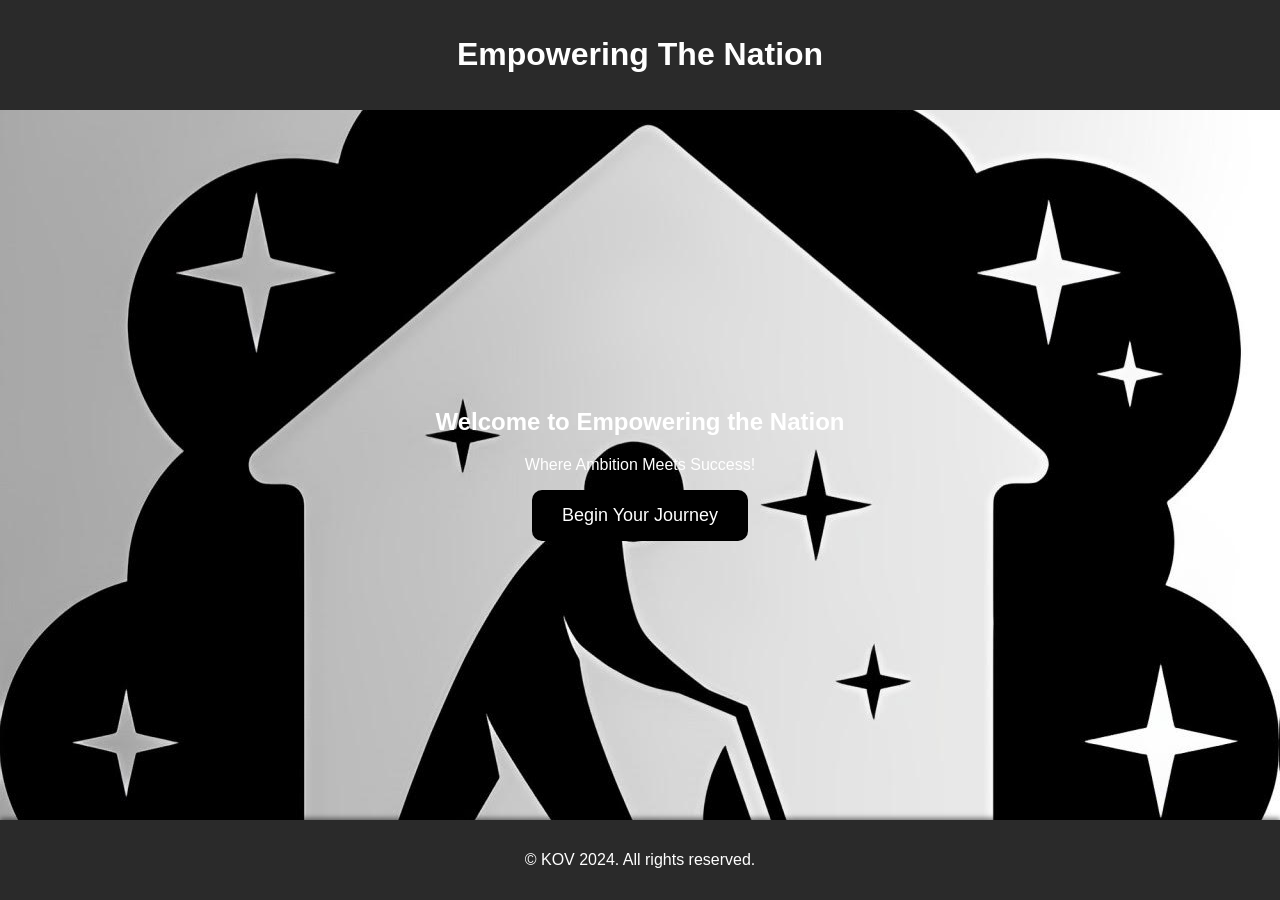
<file: index.html>
<!DOCTYPE html> 
<html lang="en">
<head>
    <meta charset="UTF-8">
    <meta name="viewport" content="width=device-width, initial-scale=1.0">
    <title>Empowering the Nation</title>
    <link rel="stylesheet" href="index.css">
    <link rel="icon" href="logo2.ico" type="image/x-icon">
</head>
<body>
   <header>
    <h1>Empowering The Nation</h1>
   </header>
   <section id="hero">
        <div class="hero-content">
            <!--<img src="logo2.ico" alt="Empowering the Nation">-->
            <h1>Welcome to Empowering the Nation</h1>
            <p>Where Ambition Meets Success!</p>
            <button id="Begin"><a href="personal.html">Begin Your Journey</a></button>
        </div>
    </section>
    <footer>
        <p>&copy; KOV 2024. All rights reserved.</p>
    </footer>
      <!--Chatbot toggle button
      <button id="chatbot-toggle">Chat</button>

     <!-- Chatbot container with iframe 
      <div id="chatbot-container">
          <iframe src="chatbot.html"></iframe>
      </div>
  
      <script>
          const chatbotToggle = document.getElementById('chatbot-toggle');
          const chatbotContainer = document.getElementById('chatbot-container');
  
          chatbotToggle.addEventListener('click', () => {
              chatbotContainer.style.display = chatbotContainer.style.display === 'none' || !chatbotContainer.style.display ? 'block' : 'none';
          });
      </script>-->
</body>
</html>
</file>
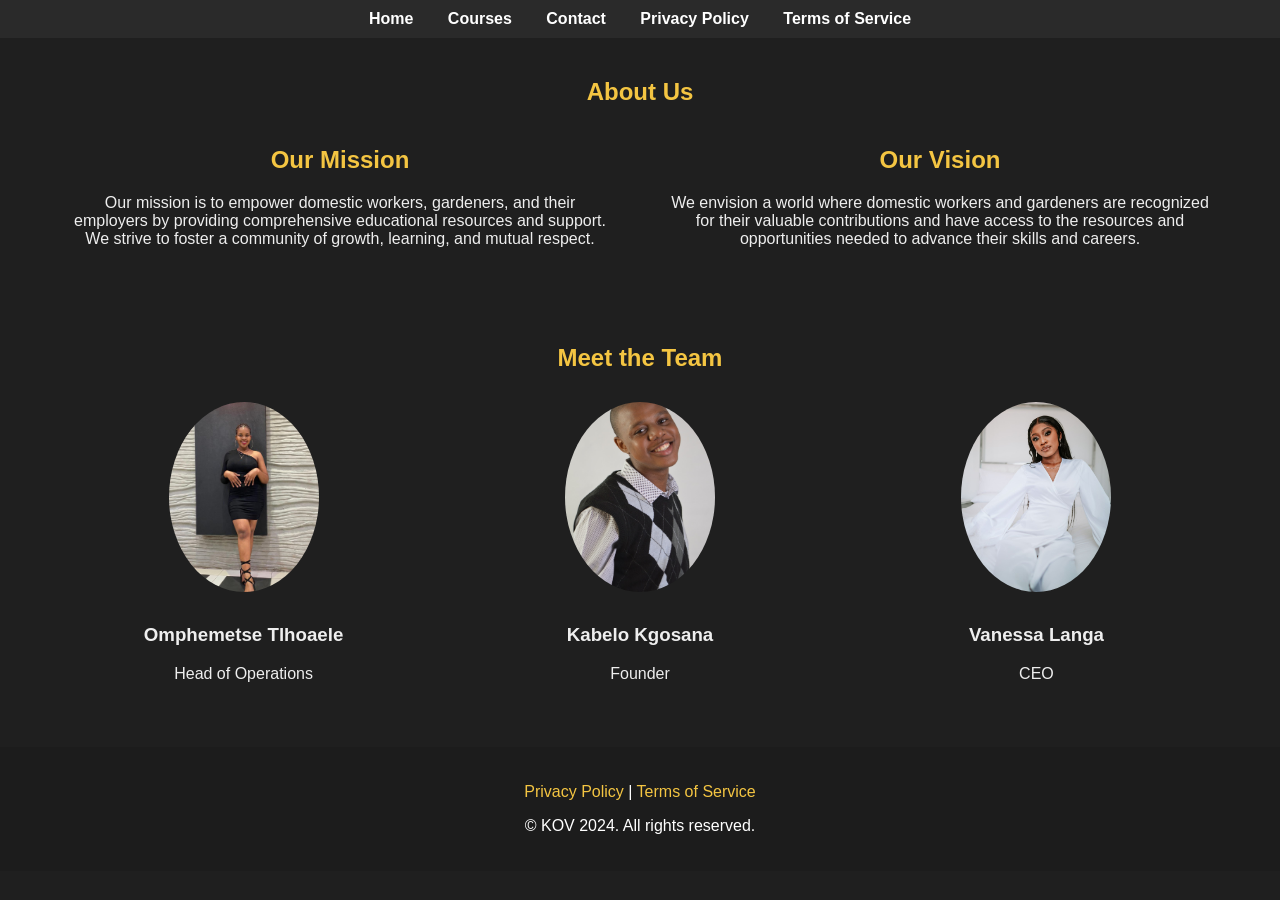
<file: about us.html>
<!DOCTYPE html>
<html lang="en">
<head>
    <meta charset="UTF-8">
    <meta name="viewport" content="width=device-width, initial-scale=1.0">
    <title>About Us - Empowering the Nation</title>
    <link rel="stylesheet" href="about us.css">
    <link rel="icon" href="pixel.ico" type="image/x-icon">
</head>
<body>
    <header>
       <!-- <div class="Logo">
        <img src="logo.ico" alt = "Logo">
    </div>-->
        <nav>
            <ul>
                <li><a href="home.html">Home</a></li>
                <li><a href="courses.html">Courses</a></li>
                <li><a href="contact.html">Contact</a></li>
                <li><a href="privacy.html">Privacy Policy</a></li>
                <li><a href="terms.html">Terms of Service</a></li>
            </ul>
        </nav>
    </header>
    <main>
        <section class="about">
            <h1>About Us</h1>
            <div class="mission-vision">
                <div class="mission">
                    <h2>Our Mission</h2>
                    <p>Our mission is to empower domestic workers, gardeners, and their employers by providing comprehensive educational resources and support. We strive to foster a community of growth, learning, and mutual respect.</p>
                </div>
                <div class="vision">
                    <h2>Our Vision</h2>
                    <p>We envision a world where domestic workers and gardeners are recognized for their valuable contributions and have access to the resources and opportunities needed to advance their skills and careers.</p>
                </div>
            </div>
            <div class="team">
                <h2>Meet the Team</h2>
                <div class="Omphe">
                    <img src="Omphe.jpg" alt="Omphemetse">
                    <h3>Omphemetse Tlhoaele</h3>
                    <p>Head of Operations</p>
                </div>
                <div class="Kabelo">
                    <img src="Kabelo.jpg" alt="Griffin">
                    <h3>Kabelo Kgosana</h3>
                    <p>Founder</p>
                </div>
                <div class="Vanessa">
                    <img src="Vanessa.jpg" alt="Vanessa">
                    <h3>Vanessa Langa</h3>
                    <p>CEO</p>
                </div>
            </div>
        </section>
    </main>
    <br>
    <footer>
        <p><a href="privacy.html">Privacy Policy</a> | <a href="terms.html">Terms of Service</a></p>
        <p>&copy; KOV 2024. All rights reserved.</p>
    </footer>
</body>
</html>
</file>
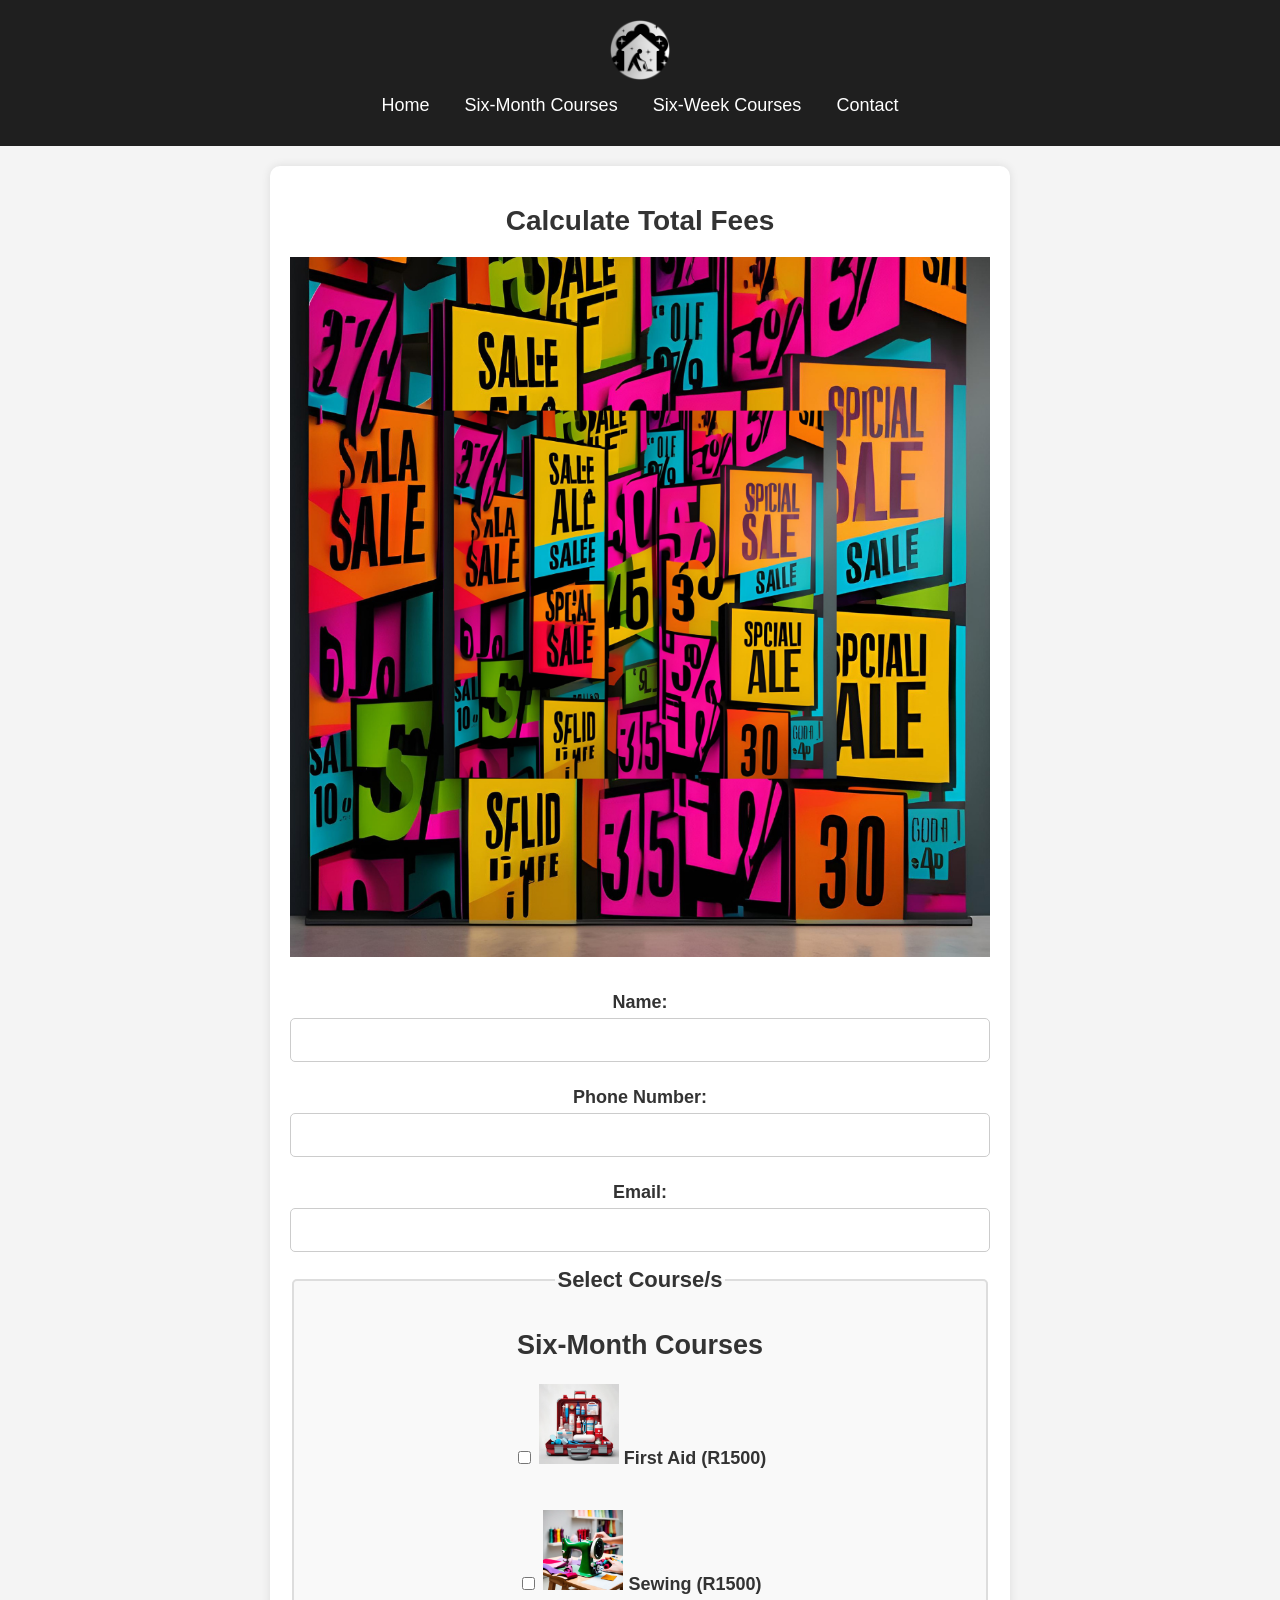
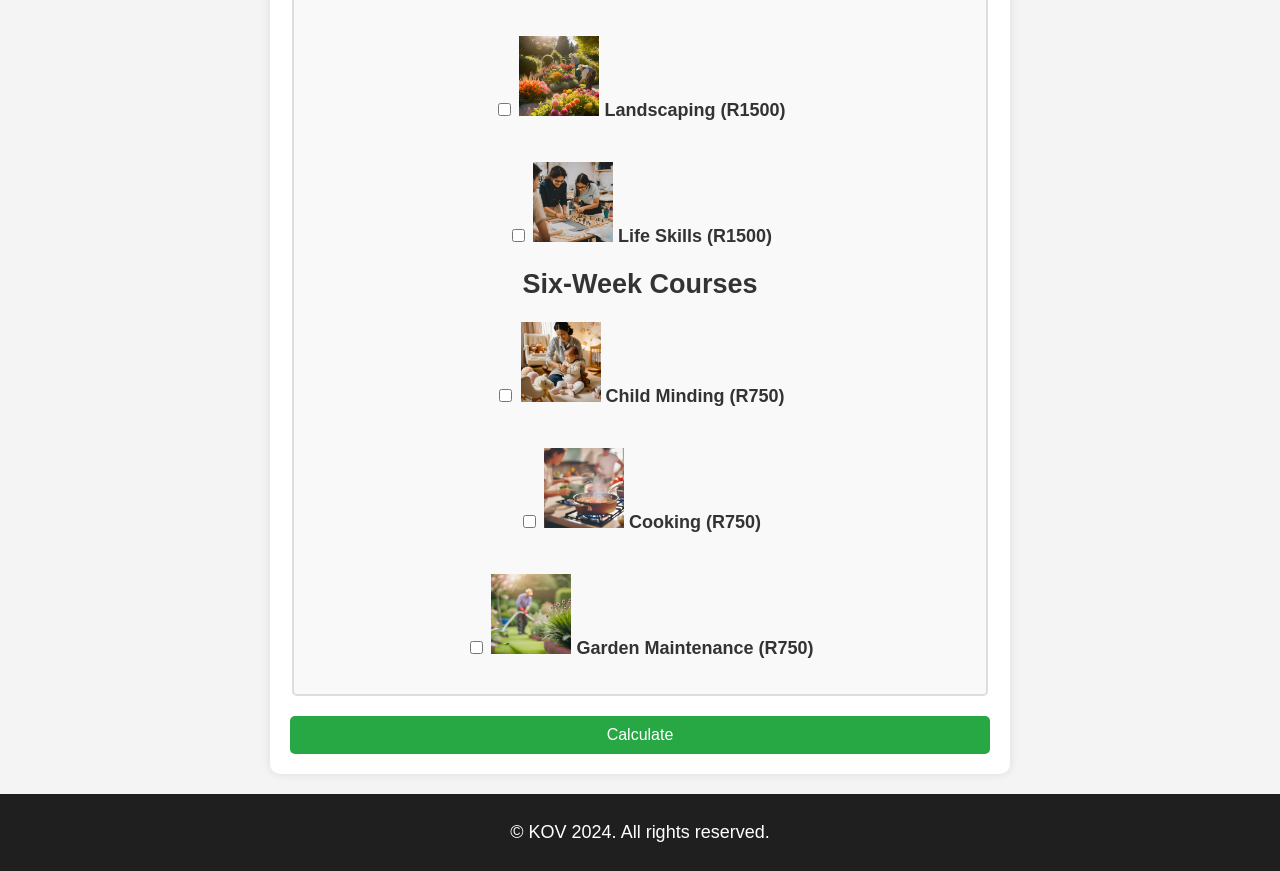
<file: calculate_fees.html>
<!DOCTYPE html>
<html lang="en">
<head>
    <meta charset="UTF-8">
    <meta name="viewport" content="width=device-width, initial-scale=1.0">
    <title>Calculate Fees - Empowering the Nation</title>
    <link rel="stylesheet" href="fees.css">
    <link rel="icon" href="logo2.ico" type="image/x-icon">
</head>
<body>
    <header>
        <img src="logo2.ico" alt="Logo" width="100">
        <nav>
            <ul>
                <li><a href="home.html">Home</a></li>
                <li><a href="six_month_courses.html">Six-Month Courses</a></li>
                <li><a href="six_week_courses.html">Six-Week Courses</a></li>
                <li><a href="contact.html">Contact</a></li>
            </ul>
        </nav>
    </header>

    <main>
        <h1>Calculate Total Fees</h1>
        <img src="banner.png" alt="Discount Banner" style="width: 100%; margin-bottom: 20px;">

        <form id="fee-calculator">
            <label for="name">Name:</label>
            <input type="text" id="name" name="name" required maxlength="20" pattern="[A-Za-z\s]+" title="Please enter a valid name (letters only, up to 20 characters).">
            
            <label for="phone">Phone Number:</label>
            <input type="tel" id="phone" name="phone" required pattern="\d+" title="Please enter a valid phone number (numeric only).">
            
            <label for="email">Email:</label>
            <input type="email" id="email" name="email" required>

            <fieldset>
                <legend>Select Course/s</legend>

                <!-- Six-Month Courses section -->
                <div class="course-category">
                    <h2>Six-Month Courses</h2>
                    <div id="six-month-courses">
                        <label>
                            <input type="checkbox" name="course" value="1500" data-course="First Aid">
                            <img src="First Aid.png" alt="First Aid Course" width="80"> 
                            First Aid (R1500)
                        </label><br>
                        <label>
                            <input type="checkbox" name="course" value="1500" data-course="Sewing">
                            <img src="sewing.png" alt="Sewing Course" width="80"> 
                            Sewing (R1500)
                        </label><br>
                        <label>
                            <input type="checkbox" name="course" value="1500" data-course="Landscaping">
                            <img src="landscape.png" alt="Landscaping Course" width="80"> 
                            Landscaping (R1500)
                        </label><br>
                        <label>
                            <input type="checkbox" name="course" value="1500" data-course="Life Skills">
                            <img src="life skills.png" alt="Life Skills Course" width="80"> 
                            Life Skills (R1500)
                        </label>
                    </div>
                </div>

                <!-- Six-Week Courses section -->
                <div class="course-category">
                    <h2>Six-Week Courses</h2>
                    <div id="six-week-courses">
                        <label>
                            <input type="checkbox" name="course" value="750" data-course="Child Minding">
                            <img src="child.png" alt="Child Minding Course" width="80"> 
                            Child Minding (R750)
                        </label><br>
                        <label>
                            <input type="checkbox" name="course" value="750" data-course="Cooking">
                            <img src="cook.png" alt="Cooking Course" width="80"> 
                            Cooking (R750)
                        </label><br>
                        <label>
                            <input type="checkbox" name="course" value="750" data-course="Garden Maintenance">
                            <img src="garden.png" alt="Garden Maintenance Course" width="80"> 
                            Garden Maintenance (R750)
                        </label>
                    </div>
                </div>
            </fieldset>

            <button type="button" onclick="calculateTotal()">Calculate</button>
        </form>
        
        <!-- Summary Display -->
        <div id="summary"></div>

    </main>

    <footer>
        <p>&copy; KOV 2024. All rights reserved.</p>
    </footer>

    <script src="calculate_fees.js"></script>
</body>
</html>
</file>
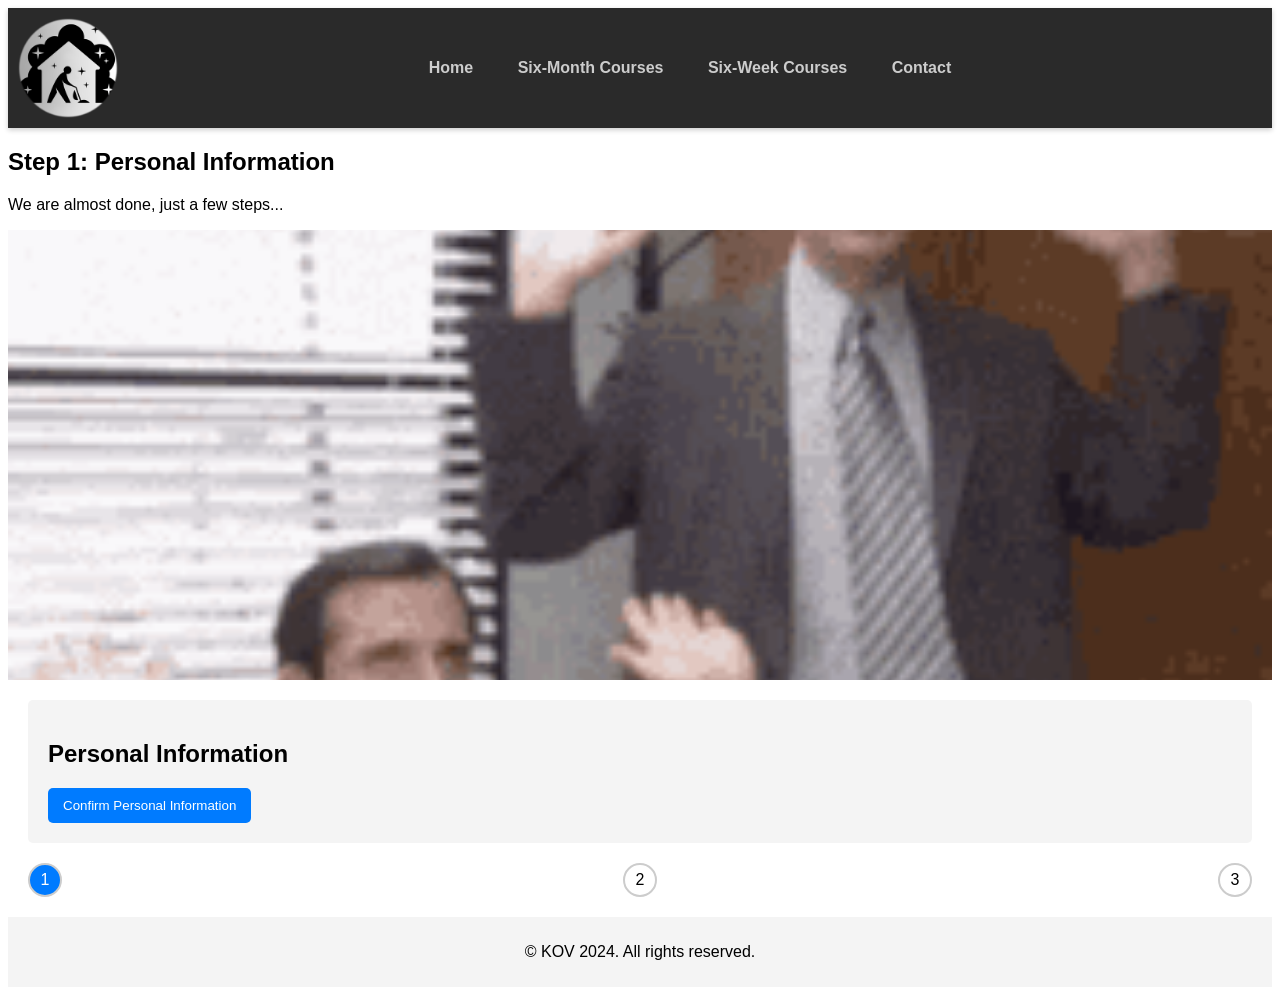
<file: checkout.html>
<!DOCTYPE html>
<html lang="en">
<head>
    <meta charset="UTF-8">
    <meta name="viewport" content="width=device-width, initial-scale=1.0">
    <title>Checkout - Empowering the Nation</title>
    <link rel="stylesheet" href="checkout.css">
    <link rel="icon" href="logo2.ico" type="image/x-icon">
</head>
<body>
    <header>
        <img src="logo2.ico" alt="Logo" width="100">
        <nav>
            <ul>
                <li><a href="home.html">Home</a></li>
                <li><a href="six_month_courses.html">Six-Month Courses</a></li>
                <li><a href="six_week_courses.html">Six-Week Courses</a></li>
                <li><a href="contact.html">Contact</a></li>
            </ul>
        </nav>
    </header>

    <main>
        <section id="intro">
            <h1 id="progress-title">Step 1: Personal Information</h1>
            <p>We are almost done, just a few steps...</p>
        </section>

        <div class="background-section"></div>
        
        <div class="progress-container">
            <div class="progress-bar" id="bar-1">
                <h2>Personal Information</h2>
                <div id="personal-info-display"></div>
                <button id="confirm-info-btn">Confirm Personal Information</button>
            </div>

            <div class="progress-bar" id="bar-2" style="display: none;">
                <h2>Payment Method</h2>
                <div id="payment-options">
                    <label>
                        <img src="mastercard.png" alt="MasterCard" width="30"> 
                        <input type="radio" name="payment-method" value="MasterCard"> MasterCard
                    </label>
                    <label>
                        <img src="visa.png" alt="Visa" width="30"> 
                        <input type="radio" name="payment-method" value="CreditCard"> Credit Card
                    </label>
                </div>
                <small>We do not take cash*</small>
                <div id="payment-form" style="display: none;"></div>
                <button id="add-payment-method-btn" style="display: none;">Add Payment Method</button>
            </div>

            <div class="progress-bar" id="bar-3" style="display: none;">
                <h2>Final Review</h2>
                <div id="final-info-display"></div>
                <button id="pay-now-btn">Pay Now</button>
            </div>

            <div class="progress-indicator">
                <div id="indicator-1" class="indicator active">1</div>
                <div id="indicator-2" class="indicator">2</div>
                <div id="indicator-3" class="indicator">3</div>
            </div>
        </div>
    </main>
    <div id="animation-container">
        <div id="money" class="hidden">💰</div>
        <div id="hands" class="hidden">👋</div>
    </div>
    

    <footer>
        <p>&copy; KOV 2024. All rights reserved.</p>
    </footer>

    <script src="checkout.js"></script>
</body>
</html>
</file>
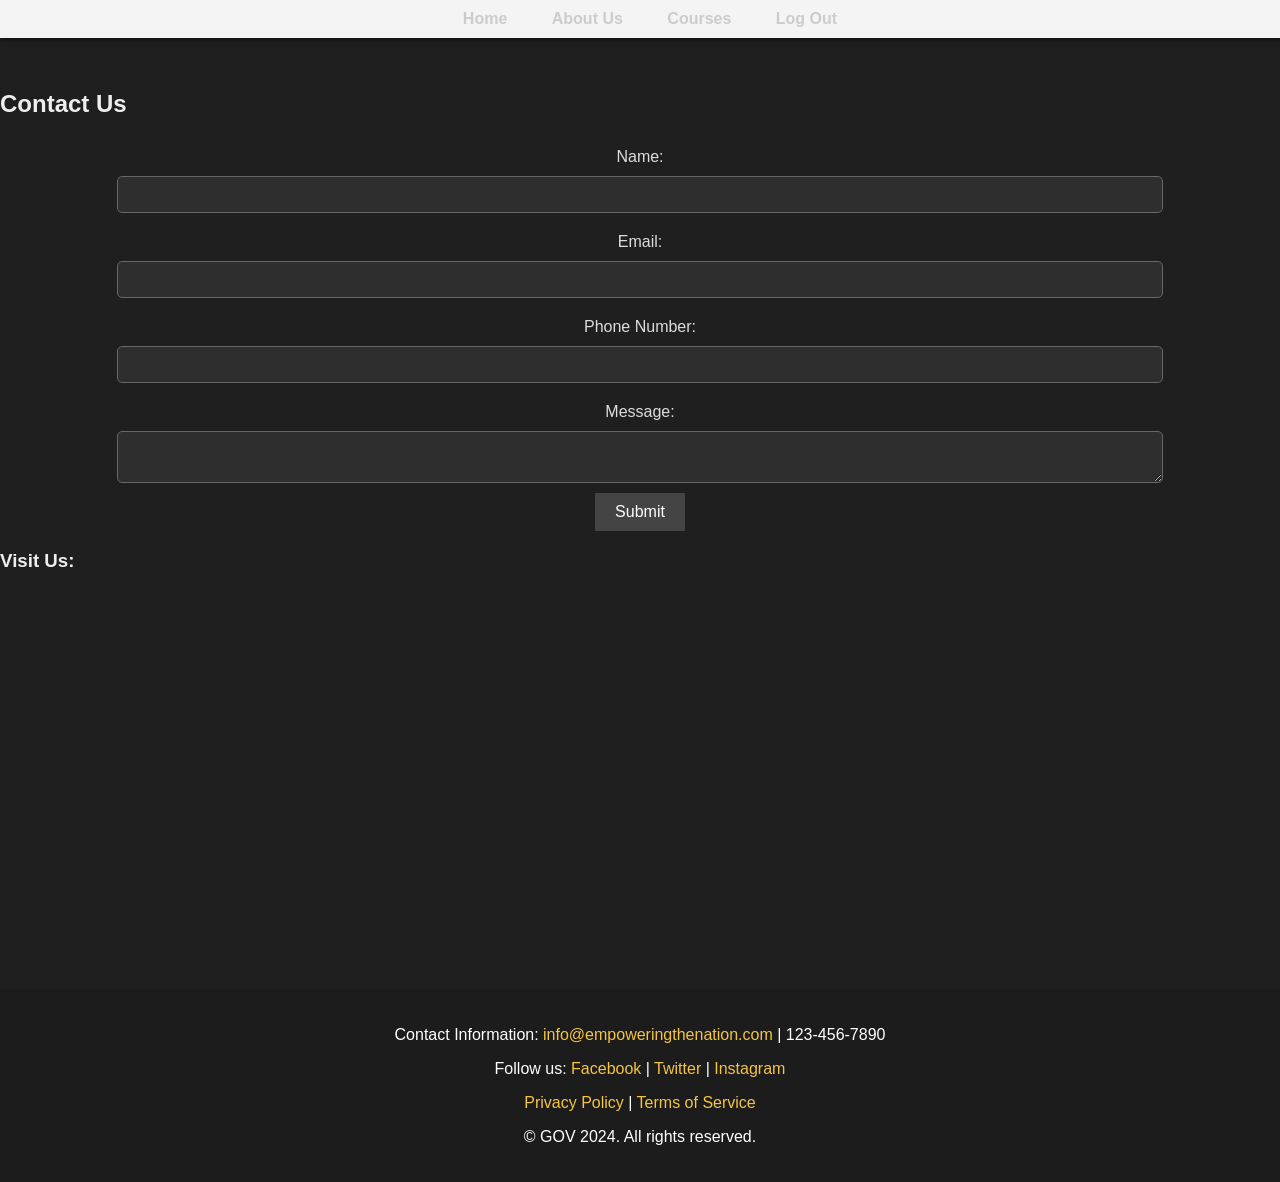
<file: contact.html>
<!DOCTYPE html>
<html lang="en">
<head>
    <meta charset="UTF-8">
    <meta name="viewport" content="width=device-width, initial-scale=1.0">
    <title>Contact Us - Empowering the Nation</title>
    <link rel="stylesheet" href="styles.css">
    <link rel="icon" href="pixel.ico" type="image/x-icon">
</head>

<body>
    <header>
        <nav>
            <ul>
                <!--<img src="emp.png" alt="Empowering the Nation" width='10%' height='15%'>-->
                <li><a href="home.html">Home</a></li>
                <li><a href="about us.html">About Us</a></li>
                <li><a href="courses.html">Courses</a></li>
                <li><a href="index.html">Log Out</a></li>
            </ul>
        </nav>
    </header>

    <section id="contact">
        <h2>Contact Us</h2>
        <form action="submit_form.php" method="POST">
            <label for="name">Name:</label>
            <input type="text" id="name" name="name" required>
            <label for="email">Email:</label>
            <input type="email" id="email" name="email" required>
            <label for="phone">Phone Number:</label>
            <input type="tel" id="phone" name="phone" required>
            <label for="message">Message:</label>
            <textarea id="message" name="message" required></textarea>
            <button type="submit">Submit</button>
        </form>

        <!-- Embedded Google Map -->
        <!-- Embedded Google Map -->
<h3>Visit Us:</h3>
<div style="width: 100%; height: 400px;">
    <iframe 
        src="https://www.google.com/maps/embed?pb=!1m18!1m12!1m3!1d3582.4301532420433!2d28.072758075232377!3d-26.129208240810436!2m3!1f0!2f0!3f0!3m2!1i1024!2i768!4f13.1!3m3!1m2!1s0x1e950b8f87f7cc7f%3A0xdf4a44572d3c4958!2sSasani%20Studios!5e0!3m2!1sen!2sza!4v1693904091679!5m2!1sen!2sza"
        width="100%" height="400" frameborder="0" style="border:0;" allowfullscreen="" aria-hidden="false" tabindex="0">
    </iframe>
</div>

    </section>

    <footer>
        <p>Contact Information: <a href="mailto:info@empoweringthenation.com">info@empoweringthenation.com</a> | 123-456-7890</p>
        <p>Follow us: 
            <a href="https://www.facebook.com/login/">Facebook</a> | 
            <a href="https://x.com/i/flow/login">Twitter</a> | 
            <a href="https://www.instagram.com/accounts/login/?hl=en">Instagram</a>
        </p>
        <p><a href="privacy.html">Privacy Policy</a> | <a href="#">Terms of Service</a></p>
        <p>&copy; GOV 2024. All rights reserved.</p>
    </footer>
</body>
</html>
</file>
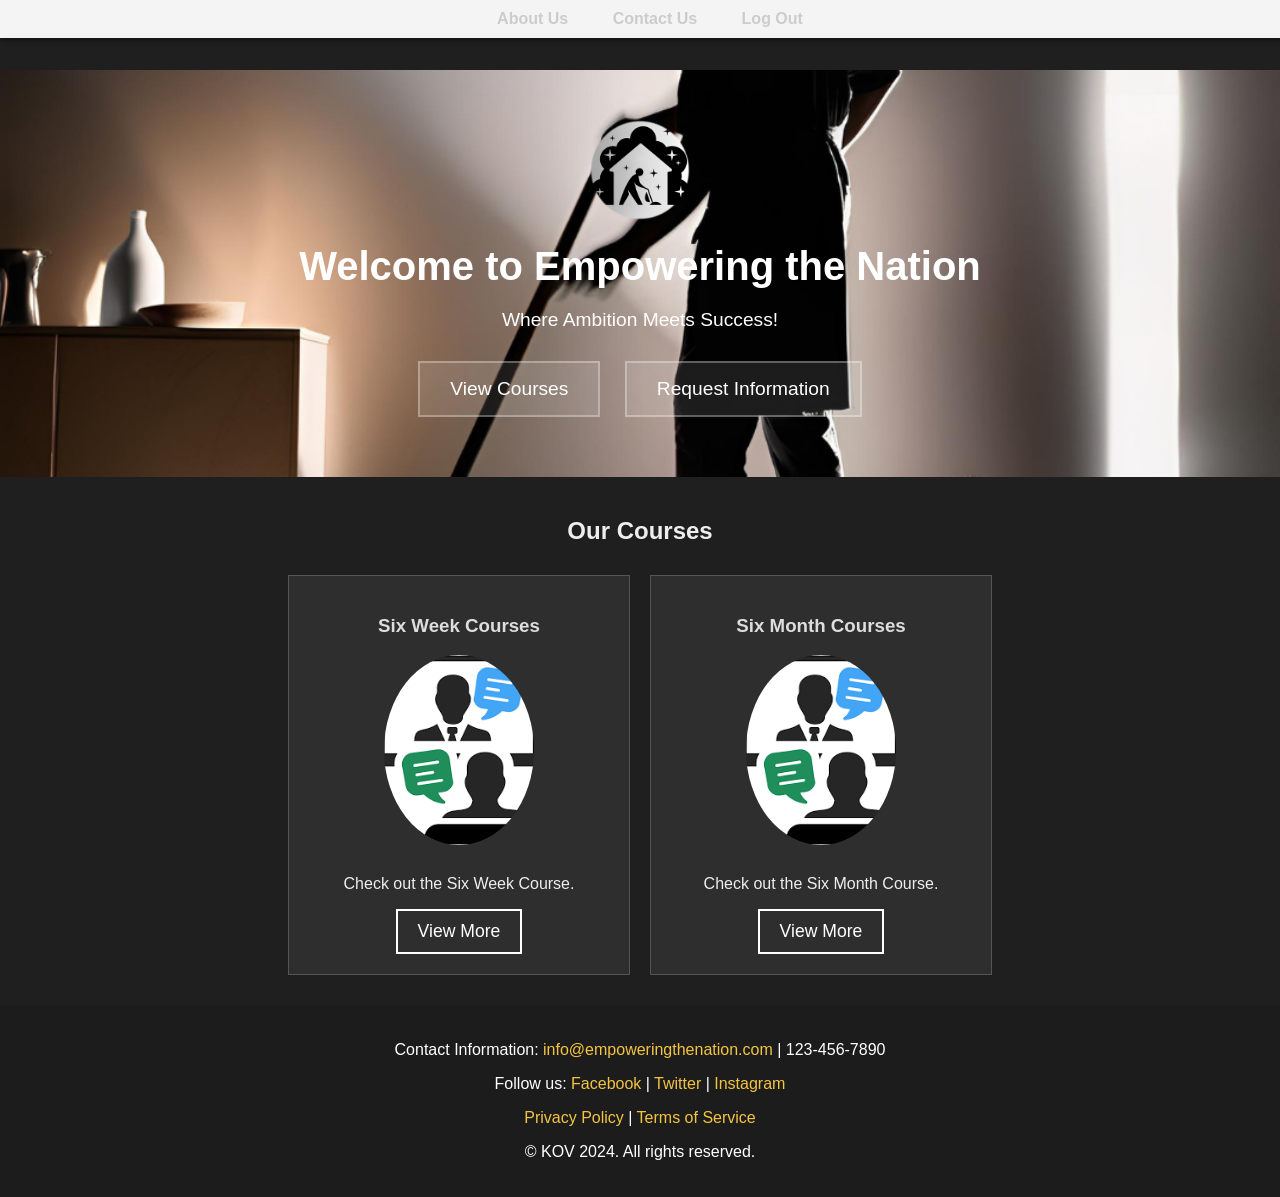
<file: courses.html>
<!DOCTYPE html>
<html lang="en">
<head>
    <meta charset="UTF-8">
    <meta name="viewport" content="width=device-width, initial-scale=1.0">
    <title>Empowering the Nation</title>
    <link rel="stylesheet" href="styles.css">
	<link rel="icon" href="logo2.ico" type="image/x-icon">
</head>
<body>
    <header>
        <nav>
            <ul>
                
                <li><a href="about us.html">About Us</a></li>
               
                <li><a href="contact.html">Contact Us</a></li>
				<li><a href="index.html">Log Out</a></li>
            </ul>
        </nav>
    </header>
    
    <section id="hero">
        <div class="hero-content">
            <img src="logo2.ico" alt="Empowering the Nation">
            <h1>Welcome to Empowering the Nation</h1>
            <p>Where Ambition Meets Success!</p>
            <button onclick="window.location.href='#courses'">View Courses</button>
            <button onclick="window.location.href='contact.html'">Request Information</button>
        </div>
    </section>
    
  <section id="courses">
    <h2>Our Courses</h2>
    <div class="course-list">
        <div class="course">
            <h3>Six Week Courses</h3>
            <!-- Add a book pic for each course -->
            <img src="course.png" alt="Six Week Courses" />
            <p>Check out the Six Week Course.</p>
            <a href="six_week_courses.html">
                <button>View More</button>
            </a>
        </div>
        <div class="course">
            <h3>Six Month Courses</h3>
            <img src="course.png" alt="Six Month Courses" />
            <p>Check out the Six Month Course.</p>
            <a href="six_month_courses.html">
                <button>View More</button>
            </a>
        </div>
    </div>
</section>
		<footer>
        <p>Contact Information: <a href = 'info@empoweringthenation.com'>info@empoweringthenation.com</a> | 123-456-7890</p>
        <p>Follow us: 
            <a href="#">Facebook</a> | 
            <a href="#">Twitter</a> | 
            <a href="#">Instagram</a>
        </p>
        <p><a href="privacy.html">Privacy Policy</a> | <a href="terms.html">Terms of Service</a></p>
        <p>&copy; KOV 2024. All rights reserved.</p>
    </footer>
	</html>
</file>
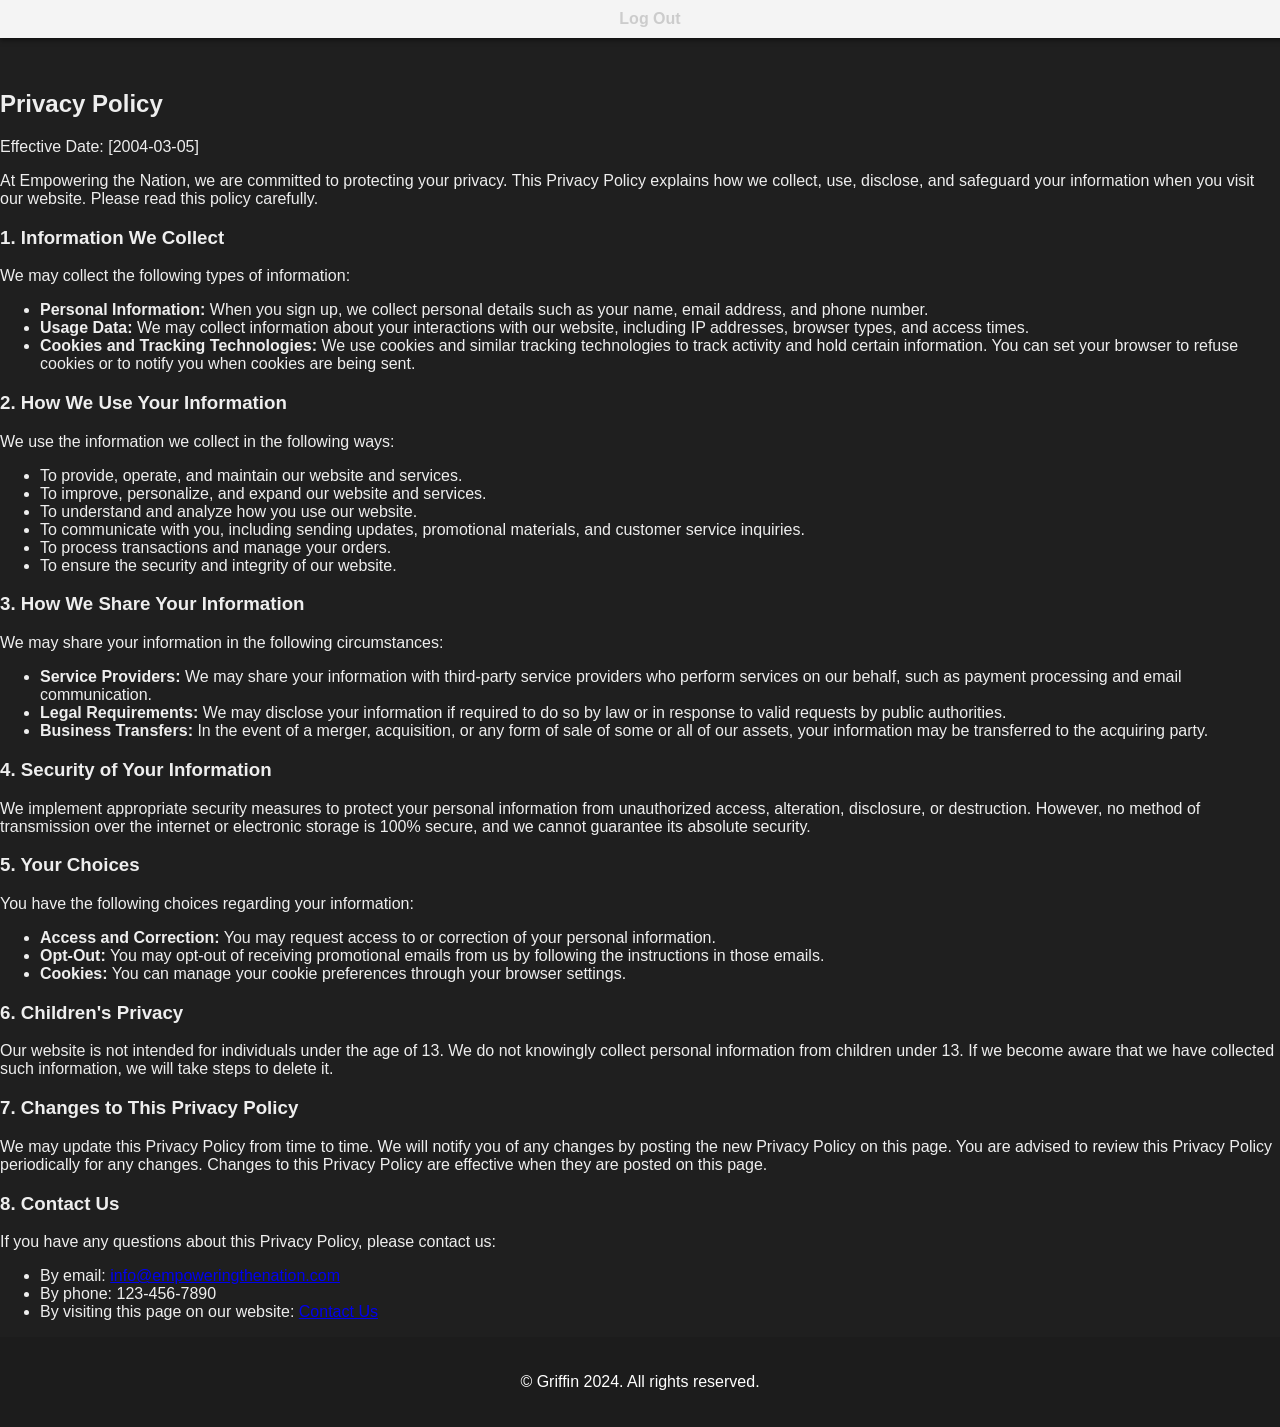
<file: notSignedInPrivacy.html>
<!DOCTYPE html>
<html lang="en">
<head>
    <meta charset="UTF-8">
    <meta name="viewport" content="width=device-width, initial-scale=1.0">
    <title>Privacy Policy - Empowering the Nation</title>
    <link rel="stylesheet" href="styles.css">
    <link rel="icon" href="logo2.ico" type="image/x-icon">
</head>
<body>
    <header>
        <nav>
            <ul>
              
                
               
                <li><a href="index.html">Log Out</a></li>
            </ul>
        </nav>
    </header>

    <section id="privacy">
        <h2>Privacy Policy</h2>
        <p>Effective Date: [2004-03-05]</p>
        <p>At Empowering the Nation, we are committed to protecting your privacy. This Privacy Policy explains how we collect, use, disclose, and safeguard your information when you visit our website. Please read this policy carefully.</p>

        <h3>1. Information We Collect</h3>
        <p>We may collect the following types of information:</p>
        <ul>
            <li><strong>Personal Information:</strong> When you sign up, we collect personal details such as your name, email address, and phone number.</li>
            <li><strong>Usage Data:</strong> We may collect information about your interactions with our website, including IP addresses, browser types, and access times.</li>
            <li><strong>Cookies and Tracking Technologies:</strong> We use cookies and similar tracking technologies to track activity and hold certain information. You can set your browser to refuse cookies or to notify you when cookies are being sent.</li>
        </ul>

        <h3>2. How We Use Your Information</h3>
        <p>We use the information we collect in the following ways:</p>
        <ul>
      		<li>To provide, operate, and maintain our website and services.</li>
            <li>To improve, personalize, and expand our website and services.</li>
            <li>To understand and analyze how you use our website.</li>
            <li>To communicate with you, including sending updates, promotional materials, and customer service inquiries.</li>
            <li>To process transactions and manage your orders.</li>
            <li>To ensure the security and integrity of our website.</li>
        </ul>

        <h3>3. How We Share Your Information</h3>
        <p>We may share your information in the following circumstances:</p>
        <ul>
            <li><strong>Service Providers:</strong> We may share your information with third-party service providers who perform services on our behalf, such as payment processing and email communication.</li>
            <li><strong>Legal Requirements:</strong> We may disclose your information if required to do so by law or in response to valid requests by public authorities.</li>
            <li><strong>Business Transfers:</strong> In the event of a merger, acquisition, or any form of sale of some or all of our assets, your information may be transferred to the acquiring party.</li>
        </ul>

        <h3>4. Security of Your Information</h3>
        <p>We implement appropriate security measures to protect your personal information from unauthorized access, alteration, disclosure, or destruction. However, no method of transmission over the internet or electronic storage is 100% secure, and we cannot guarantee its absolute security.</p>

        <h3>5. Your Choices</h3>
        <p>You have the following choices regarding your information:</p>
        <ul>
            <li><strong>Access and Correction:</strong> You may request access to or correction of your personal information.</li>
            <li><strong>Opt-Out:</strong> You may opt-out of receiving promotional emails from us by following the instructions in those emails.</li>
            <li><strong>Cookies:</strong> You can manage your cookie preferences through your browser settings.</li>
        </ul>

        <h3>6. Children's Privacy</h3>
        <p>Our website is not intended for individuals under the age of 13. We do not knowingly collect personal information from children under 13. If we become aware that we have collected such information, we will take steps to delete it.</p>

        <h3>7. Changes to This Privacy Policy</h3>
        <p>We may update this Privacy Policy from time to time. We will notify you of any changes by posting the new Privacy Policy on this page. You are advised to review this Privacy Policy periodically for any changes. Changes to this Privacy Policy are effective when they are posted on this page.</p>

        <h3>8. Contact Us</h3>
        <p>If you have any questions about this Privacy Policy, please contact us:</p>
        <ul>
            <li>By email: <a href="mailto:info@empoweringthenation.com">info@empoweringthenation.com</a></li>
            <li>By phone: 123-456-7890</li>
            <li>By visiting this page on our website: <a href="contact.html">Contact Us</a></li>
        </ul>
    </section>

    <footer>
        <p>&copy; Griffin 2024. All rights reserved.</p>
    </footer>
</body>
</html>
</file>
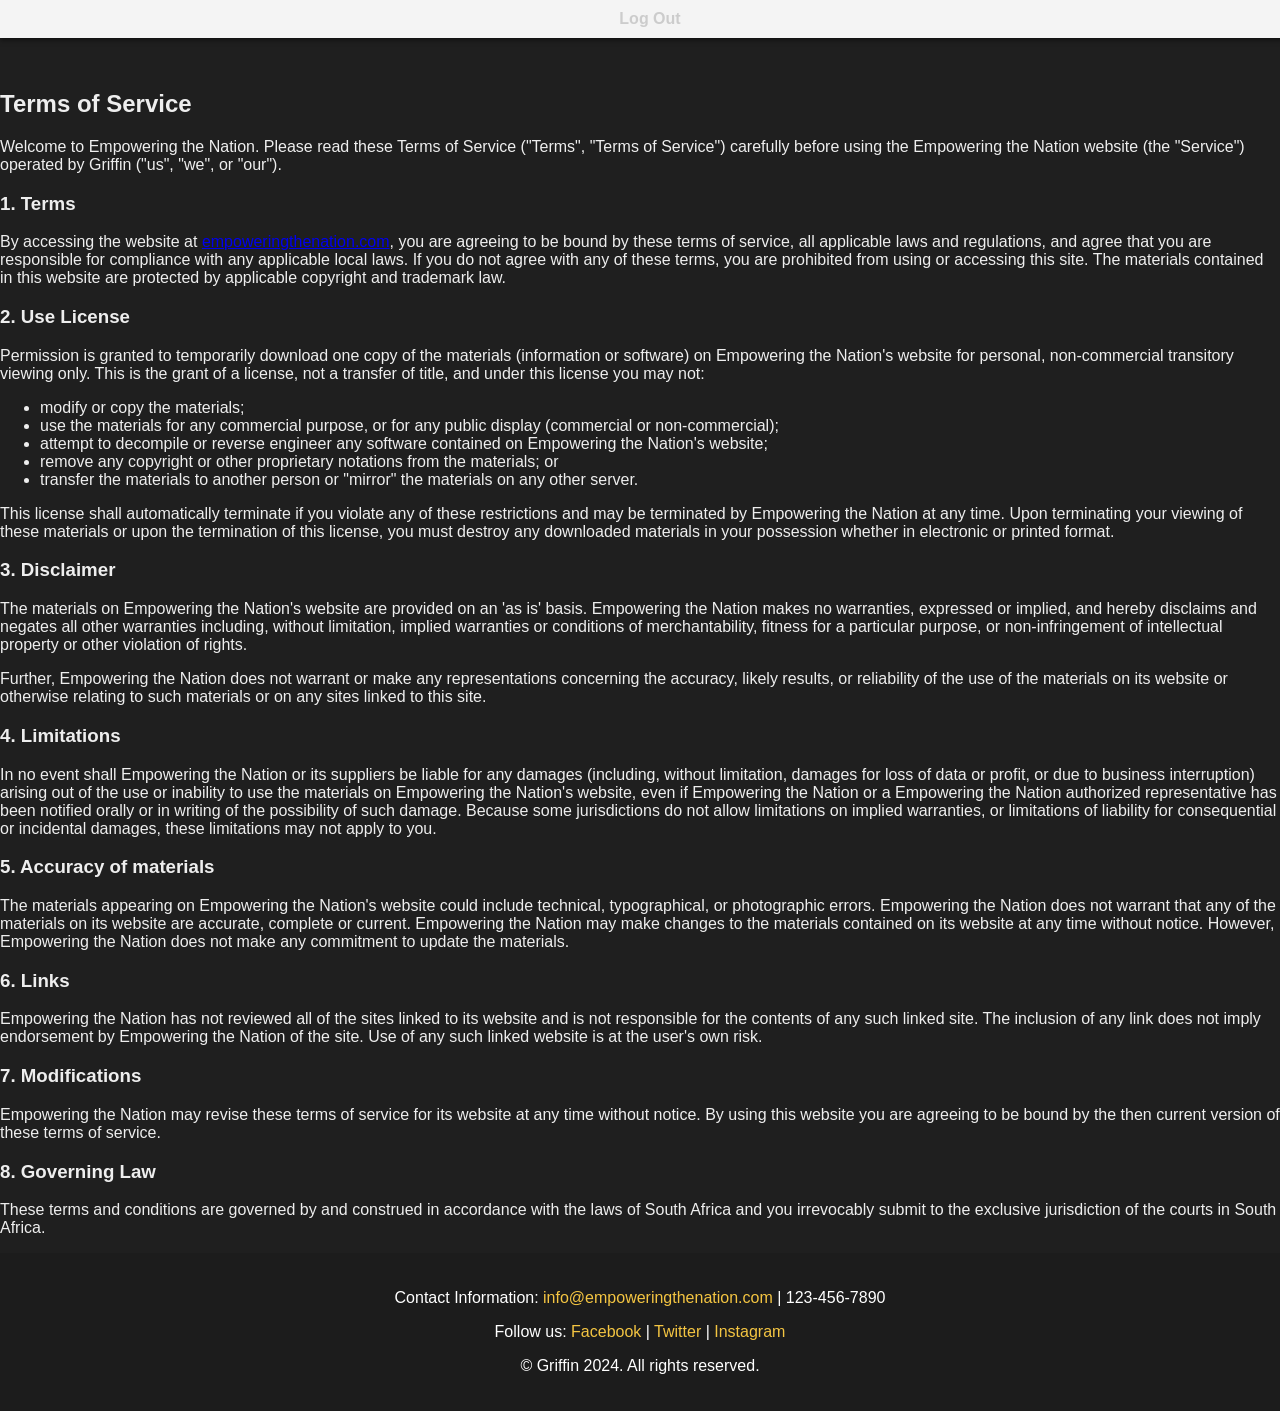
<file: notSignedInTerms.html>
<!DOCTYPE html>
<html lang="en">
<head>
    <meta charset="UTF-8">
    <meta name="viewport" content="width=device-width, initial-scale=1.0">
    <title>Terms of Service - Empowering the Nation</title>
    <link rel="stylesheet" href="styles.css">
    <link rel="icon" href="logo2.ico" type="image/x-icon">
</head>
<body>
    <header>
        <nav>
            <ul>
               
               
                <li><a href="index.html">Log Out</a></li>
            </ul>
        </nav>
    </header>

    <section id="terms">
        <h2>Terms of Service</h2>
        <p>Welcome to Empowering the Nation. Please read these Terms of Service ("Terms", "Terms of Service") carefully before using the Empowering the Nation website (the "Service") operated by Griffin ("us", "we", or "our").</p>

        <h3>1. Terms</h3>
        <p>By accessing the website at <a href="http://empoweringthenation.com">empoweringthenation.com</a>, you are agreeing to be bound by these terms of service, all applicable laws and regulations, and agree that you are responsible for compliance with any applicable local laws. If you do not agree with any of these terms, you are prohibited from using or accessing this site. The materials contained in this website are protected by applicable copyright and trademark law.</p>

        <h3>2. Use License</h3>
        <p>Permission is granted to temporarily download one copy of the materials (information or software) on Empowering the Nation's website for personal, non-commercial transitory viewing only. This is the grant of a license, not a transfer of title, and under this license you may not:</p>
        <ul>
            <li>modify or copy the materials;</li>
            <li>use the materials for any commercial purpose, or for any public display (commercial or non-commercial);</li>
            <li>attempt to decompile or reverse engineer any software contained on Empowering the Nation's website;</li>
            <li>remove any copyright or other proprietary notations from the materials; or</li>
            <li>transfer the materials to another person or "mirror" the materials on any other server.</li>
        </ul>
        <p>This license shall automatically terminate if you violate any of these restrictions and may be terminated by Empowering the Nation at any time. Upon terminating your viewing of these materials or upon the termination of this license, you must destroy any downloaded materials in your possession whether in electronic or printed format.</p>

        <h3>3. Disclaimer</h3>
        <p>The materials on Empowering the Nation's website are provided on an 'as is' basis. Empowering the Nation makes no warranties, expressed or implied, and hereby disclaims and negates all other warranties including, without limitation, implied warranties or conditions of merchantability, fitness for a particular purpose, or non-infringement of intellectual property or other violation of rights.</p>
        <p>Further, Empowering the Nation does not warrant or make any representations concerning the accuracy, likely results, or reliability of the use of the materials on its website or otherwise relating to such materials or on any sites linked to this site.</p>

        <h3>4. Limitations</h3>
        <p>In no event shall Empowering the Nation or its suppliers be liable for any damages (including, without limitation, damages for loss of data or profit, or due to business interruption) arising out of the use or inability to use the materials on Empowering the Nation's website, even if Empowering the Nation or a Empowering the Nation authorized representative has been notified orally or in writing of the possibility of such damage. Because some jurisdictions do not allow limitations on implied warranties, or limitations of liability for consequential or incidental damages, these limitations may not apply to you.</p>

        <h3>5. Accuracy of materials</h3>
        <p>The materials appearing on Empowering the Nation's website could include technical, typographical, or photographic errors. Empowering the Nation does not warrant that any of the materials on its website are accurate, complete or current. Empowering the Nation may make changes to the materials contained on its website at any time without notice. However, Empowering the Nation does not make any commitment to update the materials.</p>

        <h3>6. Links</h3>
        <p>Empowering the Nation has not reviewed all of the sites linked to its website and is not responsible for the contents of any such linked site. The inclusion of any link does not imply endorsement by Empowering the Nation of the site. Use of any such linked website is at the user's own risk.</p>

        <h3>7. Modifications</h3>
        <p>Empowering the Nation may revise these terms of service for its website at any time without notice. By using this website you are agreeing to be bound by the then current version of these terms of service.</p>

        <h3>8. Governing Law</h3>
        <p>These terms and conditions are governed by and construed in accordance with the laws of South Africa and you irrevocably submit to the exclusive jurisdiction of the courts in South Africa.</p>
    </section>

    <footer>
        <p>Contact Information: <a href="mailto:info@empoweringthenation.com">info@empoweringthenation.com</a> | 123-456-7890</p>
        <p>Follow us: 
            <a href="https://www.facebook.com/login/">Facebook</a> | 
            <a href="https://x.com/i/flow/login">Twitter</a> | 
            <a href="https://www.instagram.com/accounts/login/?hl=en">Instagram</a>
        </p>
        <p>&copy; Griffin 2024. All rights reserved.</p>
    </footer>
</body>
</html>
</file>
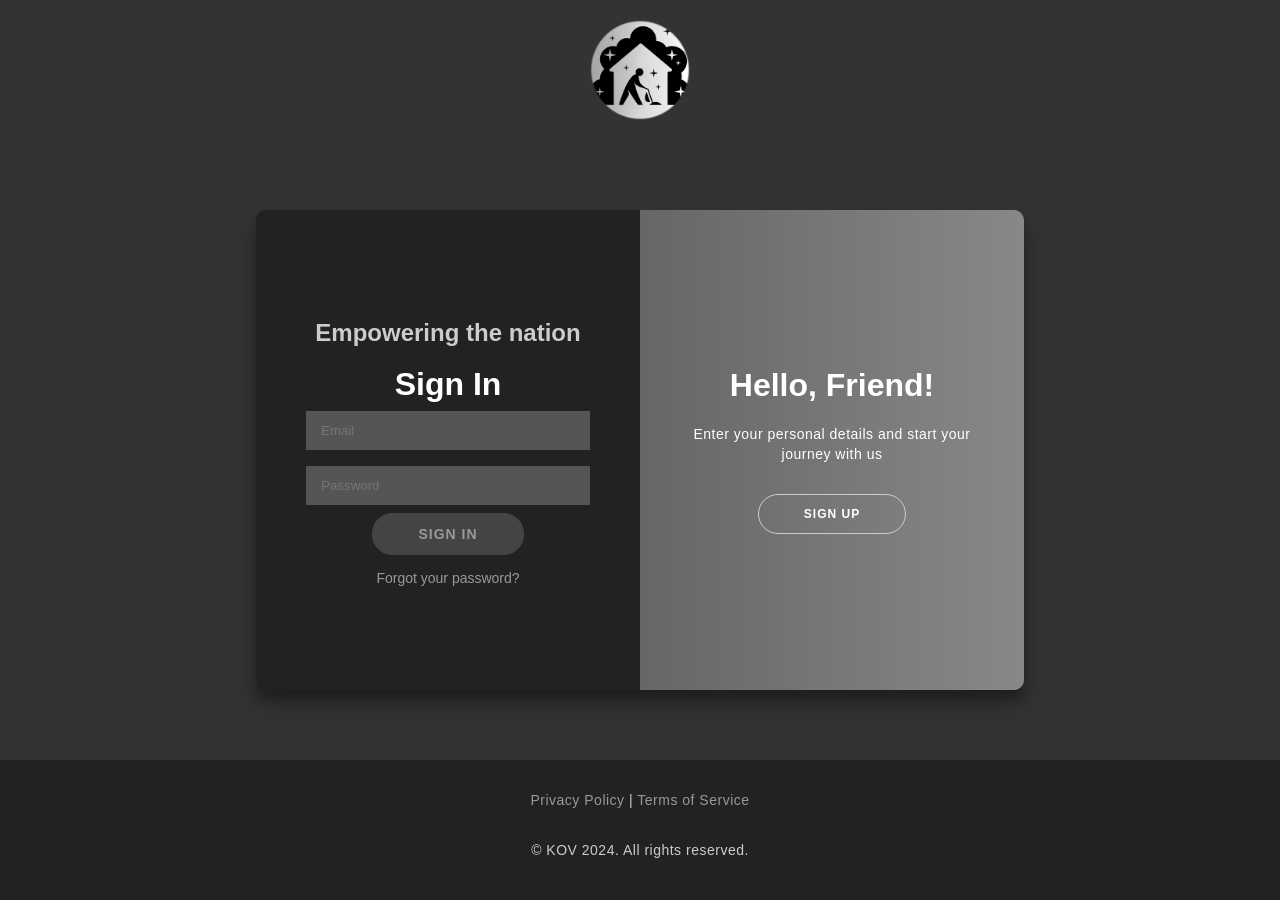
<file: personal.html>
<!DOCTYPE html>
<html lang="en">
<head>
    <meta charset="UTF-8">
    <meta name="viewport" content="width=device-width, initial-scale=1.0">
    <title>Empowering the Nation</title>
    <link rel="stylesheet" href="login-signup.css">
    <link rel="icon" href="logo2.ico" type="image/x-icon">
</head>
<body>
    <img src="logo2.ico" class="logo-img">

    <div class="container">
        <div class="form-container sign-up-container">
            <form id="signUpForm">
                <h2>Empowering the nation</h2>
                <h1>Create Account</h1>
                <input type="text" placeholder="Username" name="username" required>
                <input type="email" placeholder="Email" name="email" required>
                <input type="password" placeholder="Password" name="password" required>
                <input type="password" placeholder="Confirm Password" name="confirm_password" required>
                <button><a href = "home.html">Sign Up</a></button>
                <div class="back-button" id="backButton">
                    <a href="#" onclick="switchToSignIn()">&#8592; Back</a>
                </div>
            </form>
        </div>
        <div class="form-container sign-in-container">
            <form id="signInForm">
                <h2>Empowering the nation</h2>
                <h1>Sign In</h1>
                <input type="email" placeholder="Email" name="email" required>
                <input type="password" placeholder="Password" name="password" required>
                <button><a href = "home.html">Sign In</a></button>
                <a href="#">Forgot your password?</a>
            </form>
        </div>
        <div class="overlay-container">
            <div class="overlay">
                <div class="overlay-panel overlay-left">
                    <img src="logo.jpg" alt="Logo" id="overlay-image" style="max-width: 100%; height: auto;">
                </div>
                <div class="overlay-panel overlay-right">
                    <center>
                        <h1>Hello, Friend!</h1>
                        <p>Enter your personal details and start your journey with us</p>
                    </center>
                    <button class="ghost" id="signUp" onclick="switchToSignUp()">Sign Up</button>
                </div>
            </div>
        </div>
    </div>
    <br><br><br><br>
    <footer>
        <p><a href="notSignedInPrivacy.html">Privacy Policy</a> | <a href="notSignedInTerms.html">Terms of Service</a></p>
        <p>&copy; KOV 2024. All rights reserved.</p>
    </footer>
    <script src="login-signup.js"></script>
</body>
</html>
</file>
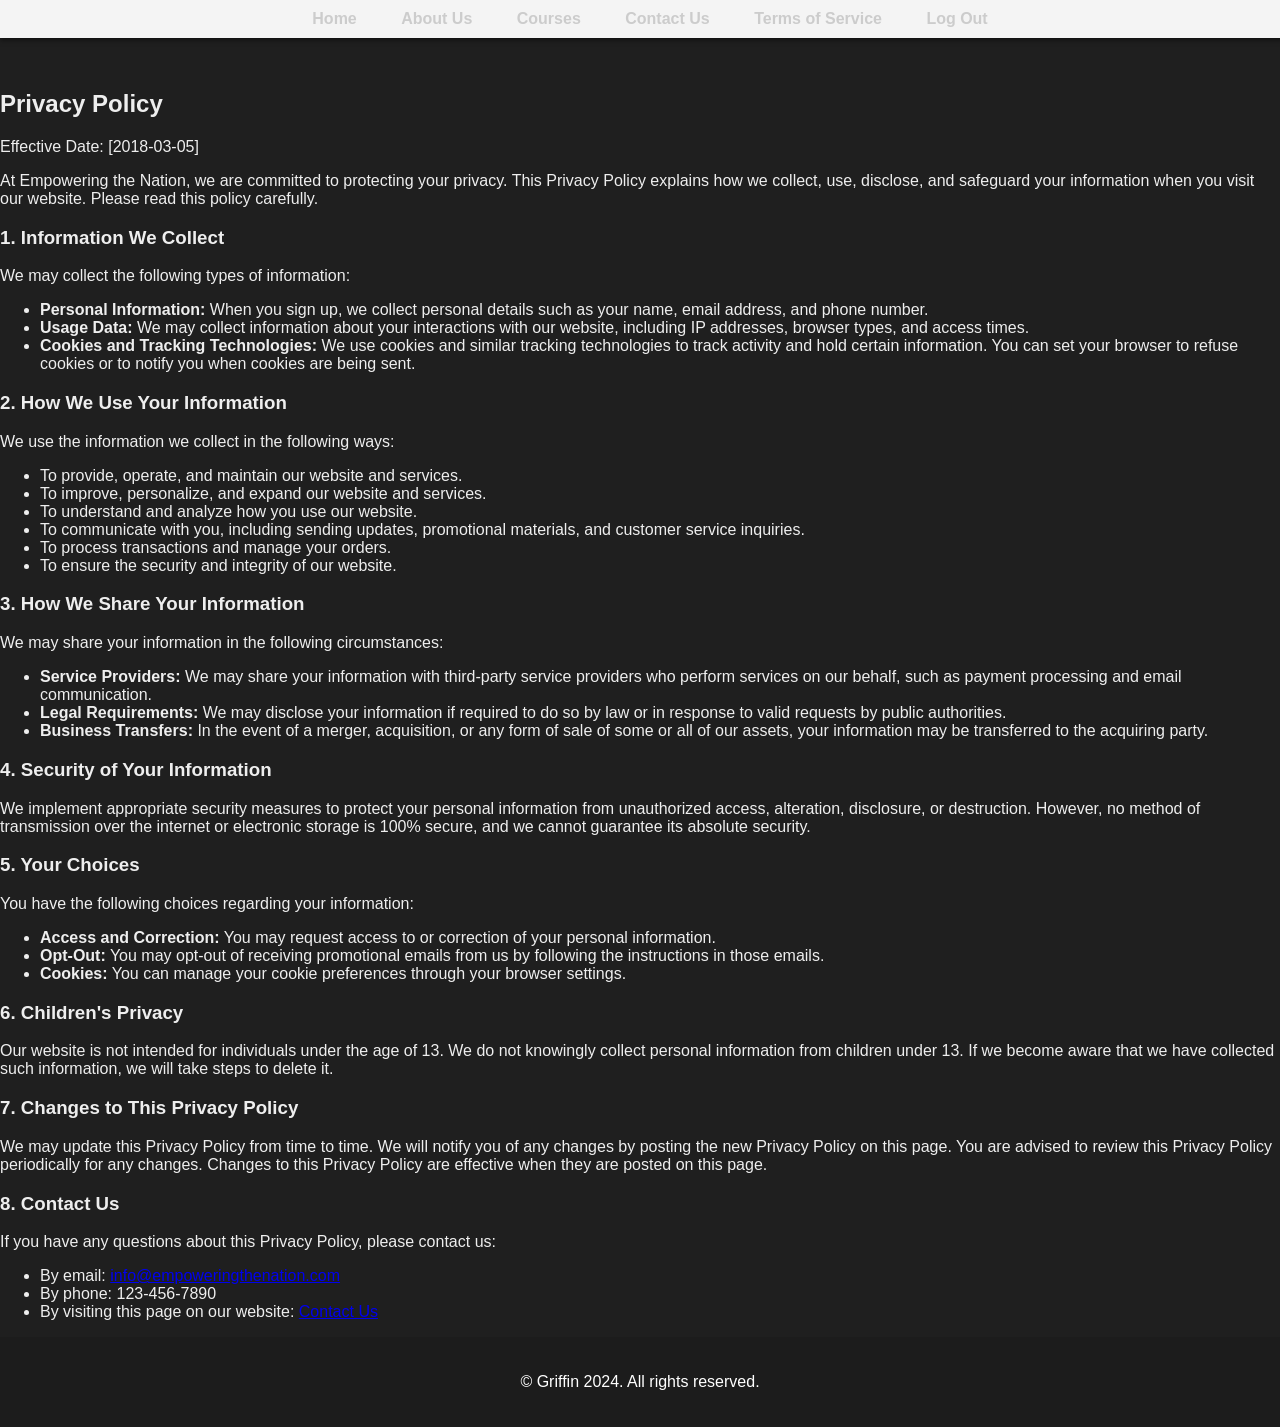
<file: privacy.html>
<!DOCTYPE html>
<html lang="en">
<head>
    <meta charset="UTF-8">
    <meta name="viewport" content="width=device-width, initial-scale=1.0">
    <title>Privacy Policy - Empowering the Nation</title>
    <link rel="stylesheet" href="styles.css">
    <link rel="icon" href="pixel.ico" type="image/x-icon">
</head>
<body>
    <header>
        <nav>
            <ul>
                <li><a href="home.html">Home</a></li>
                <li><a href="about us.html">About Us</a></li>
                <li><a href="courses.html">Courses</a></li>
                <li><a href="contact.html">Contact Us</a></li>
                <li><a href="terms.html">Terms of Service</a></li>
               
                <li><a href="index.html">Log Out</a></li>
            </ul>
        </nav>
    </header>

    <section id="privacy">
        <h2>Privacy Policy</h2>
        <p>Effective Date: [2018-03-05]</p>
        <p>At Empowering the Nation, we are committed to protecting your privacy. This Privacy Policy explains how we collect, use, disclose, and safeguard your information when you visit our website. Please read this policy carefully.</p>

        <h3>1. Information We Collect</h3>
        <p>We may collect the following types of information:</p>
        <ul>
            <li><strong>Personal Information:</strong> When you sign up, we collect personal details such as your name, email address, and phone number.</li>
            <li><strong>Usage Data:</strong> We may collect information about your interactions with our website, including IP addresses, browser types, and access times.</li>
            <li><strong>Cookies and Tracking Technologies:</strong> We use cookies and similar tracking technologies to track activity and hold certain information. You can set your browser to refuse cookies or to notify you when cookies are being sent.</li>
        </ul>

        <h3>2. How We Use Your Information</h3>
        <p>We use the information we collect in the following ways:</p>
        <ul>
      		<li>To provide, operate, and maintain our website and services.</li>
            <li>To improve, personalize, and expand our website and services.</li>
            <li>To understand and analyze how you use our website.</li>
            <li>To communicate with you, including sending updates, promotional materials, and customer service inquiries.</li>
            <li>To process transactions and manage your orders.</li>
            <li>To ensure the security and integrity of our website.</li>
        </ul>

        <h3>3. How We Share Your Information</h3>
        <p>We may share your information in the following circumstances:</p>
        <ul>
            <li><strong>Service Providers:</strong> We may share your information with third-party service providers who perform services on our behalf, such as payment processing and email communication.</li>
            <li><strong>Legal Requirements:</strong> We may disclose your information if required to do so by law or in response to valid requests by public authorities.</li>
            <li><strong>Business Transfers:</strong> In the event of a merger, acquisition, or any form of sale of some or all of our assets, your information may be transferred to the acquiring party.</li>
        </ul>

        <h3>4. Security of Your Information</h3>
        <p>We implement appropriate security measures to protect your personal information from unauthorized access, alteration, disclosure, or destruction. However, no method of transmission over the internet or electronic storage is 100% secure, and we cannot guarantee its absolute security.</p>

        <h3>5. Your Choices</h3>
        <p>You have the following choices regarding your information:</p>
        <ul>
            <li><strong>Access and Correction:</strong> You may request access to or correction of your personal information.</li>
            <li><strong>Opt-Out:</strong> You may opt-out of receiving promotional emails from us by following the instructions in those emails.</li>
            <li><strong>Cookies:</strong> You can manage your cookie preferences through your browser settings.</li>
        </ul>

        <h3>6. Children's Privacy</h3>
        <p>Our website is not intended for individuals under the age of 13. We do not knowingly collect personal information from children under 13. If we become aware that we have collected such information, we will take steps to delete it.</p>

        <h3>7. Changes to This Privacy Policy</h3>
        <p>We may update this Privacy Policy from time to time. We will notify you of any changes by posting the new Privacy Policy on this page. You are advised to review this Privacy Policy periodically for any changes. Changes to this Privacy Policy are effective when they are posted on this page.</p>

        <h3>8. Contact Us</h3>
        <p>If you have any questions about this Privacy Policy, please contact us:</p>
        <ul>
            <li>By email: <a href="mailto:info@empoweringthenation.com">info@empoweringthenation.com</a></li>
            <li>By phone: 123-456-7890</li>
            <li>By visiting this page on our website: <a href="contact.html">Contact Us</a></li>
        </ul>
    </section>

    <footer>
        <p>&copy; Griffin 2024. All rights reserved.</p>
    </footer>
</body>
</html>
</file>
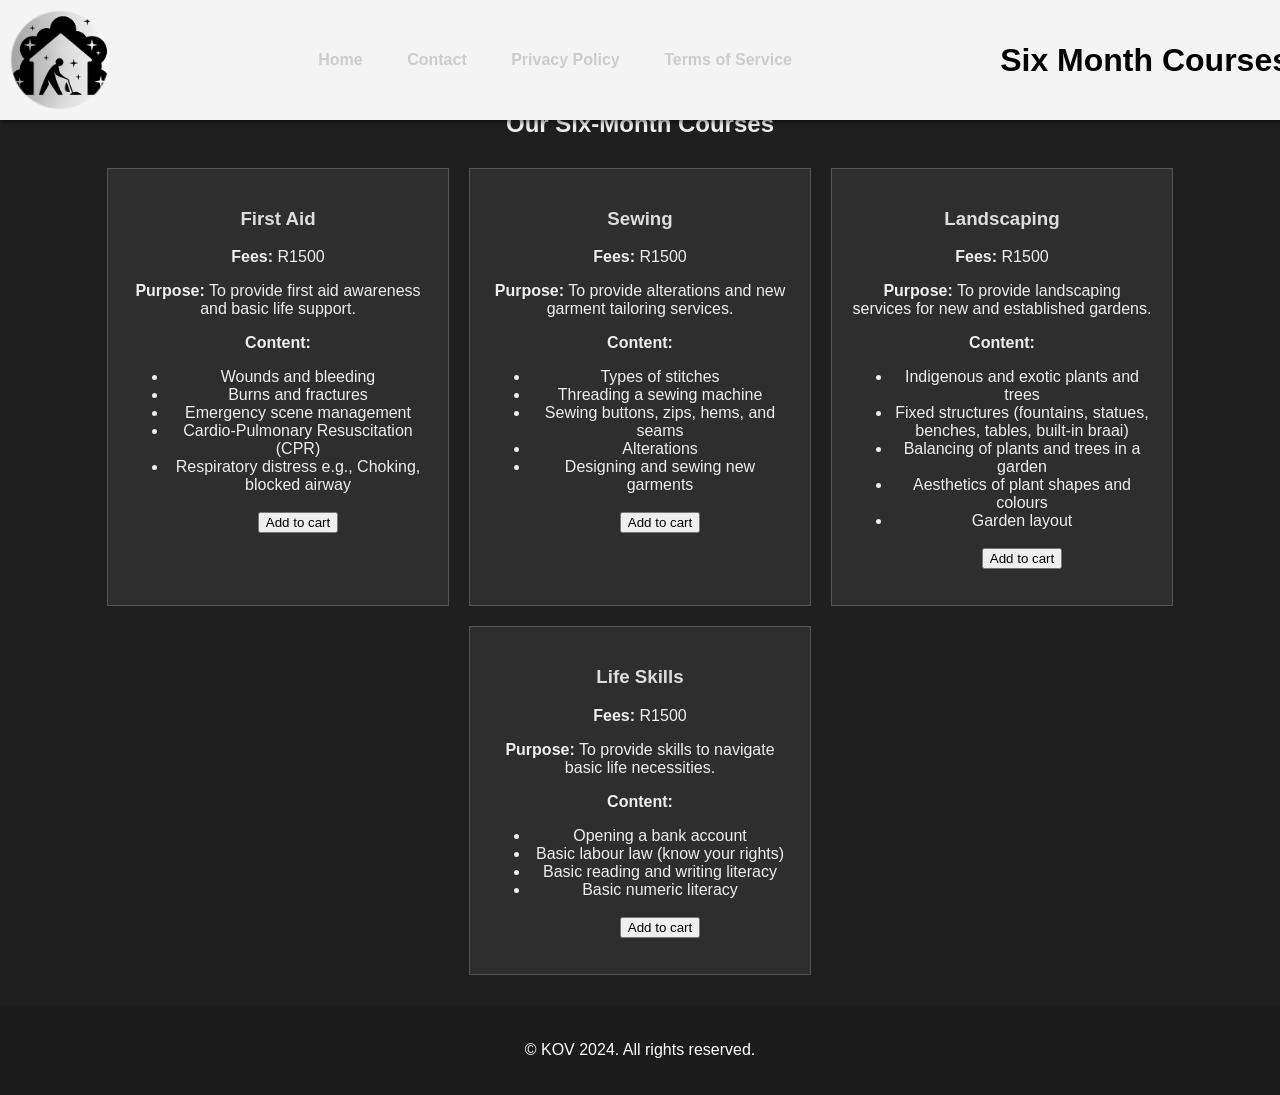
<file: six_month_courses.html>
<!DOCTYPE html>
<html lang="en">
<head>
    <meta charset="UTF-8">
    <meta name="viewport" content="width=device-width, initial-scale=1.0">
    <link rel="icon" href="logo2.ico" type="image/x-icon">
    <title>Six Month Courses</title>
    <link rel="stylesheet" href="styles.css"> 
	
</head>
<body>
    <header>
        <img src="logo2.ico" alt="Logo" style="width: 100px; height: auto;">
        <nav>
            <ul>
                <li><a href="home.html">Home</a></li>
                <li><a href="contact.html">Contact</a></li>
                <li><a href="privacy.html">Privacy Policy</a></li>
                <li><a href="terms.html">Terms of Service</a></li>
            </ul>
        </nav>
        <h1>Six Month Courses</h1>
    </header>

    <section id="courses">
        <h2>Our Six-Month Courses</h2>
        <div class="course-list">
            <div class="course">
                <h3>First Aid</h3>
                <p><strong>Fees:</strong> R1500</p>
                <p><strong>Purpose:</strong> To provide first aid awareness and basic life support.</p>
                <p><strong>Content:</strong></p>
                <ul>
                    <li>Wounds and bleeding</li>
                    <li>Burns and fractures</li>
                    <li>Emergency scene management</li>
                    <li>Cardio-Pulmonary Resuscitation (CPR)</li>
                    <li>Respiratory distress e.g., Choking, blocked airway</li>
					<br>
					<button>Add to cart</button>
                </ul>
				
            </div>
            <div class="course">
                <h3>Sewing</h3>
                <p><strong>Fees:</strong> R1500</p>
                <p><strong>Purpose:</strong> To provide alterations and new garment tailoring services.</p>
                <p><strong>Content:</strong></p>
                <ul>
                    <li>Types of stitches</li>
                    <li>Threading a sewing machine</li>
                    <li>Sewing buttons, zips, hems, and seams</li>
                    <li>Alterations</li>
                    <li>Designing and sewing new garments</li>
					<br>
					<button>Add to cart</button>
                </ul>
            </div>
            <div class="course">
                <h3>Landscaping</h3>
                <p><strong>Fees:</strong> R1500</p>
                <p><strong>Purpose:</strong> To provide landscaping services for new and established gardens.</p>
                <p><strong>Content:</strong></p>
                <ul>
                    <li>Indigenous and exotic plants and trees</li>
                    <li>Fixed structures (fountains, statues, benches, tables, built-in braai)</li>
                    <li>Balancing of plants and trees in a garden</li>
                    <li>Aesthetics of plant shapes and colours</li>
                    <li>Garden layout</li>
					<br>
					<button>Add to cart</button>
                </ul>
            </div>
            <div class="course">
                <h3>Life Skills</h3>
                <p><strong>Fees:</strong> R1500</p>
                <p><strong>Purpose:</strong> To provide skills to navigate basic life necessities.</p>
                <p><strong>Content:</strong></p>
                <ul>
                    <li>Opening a bank account</li>
                    <li>Basic labour law (know your rights)</li>
                    <li>Basic reading and writing literacy</li>
                    <li>Basic numeric literacy</li>
					<br>
					<button>Add to cart</button>
                </ul>
            </div>
        </div>
    </section>

    <footer>
        <p>&copy; KOV 2024. All rights reserved.</p>
    </footer>
</body>
</html>
</file>
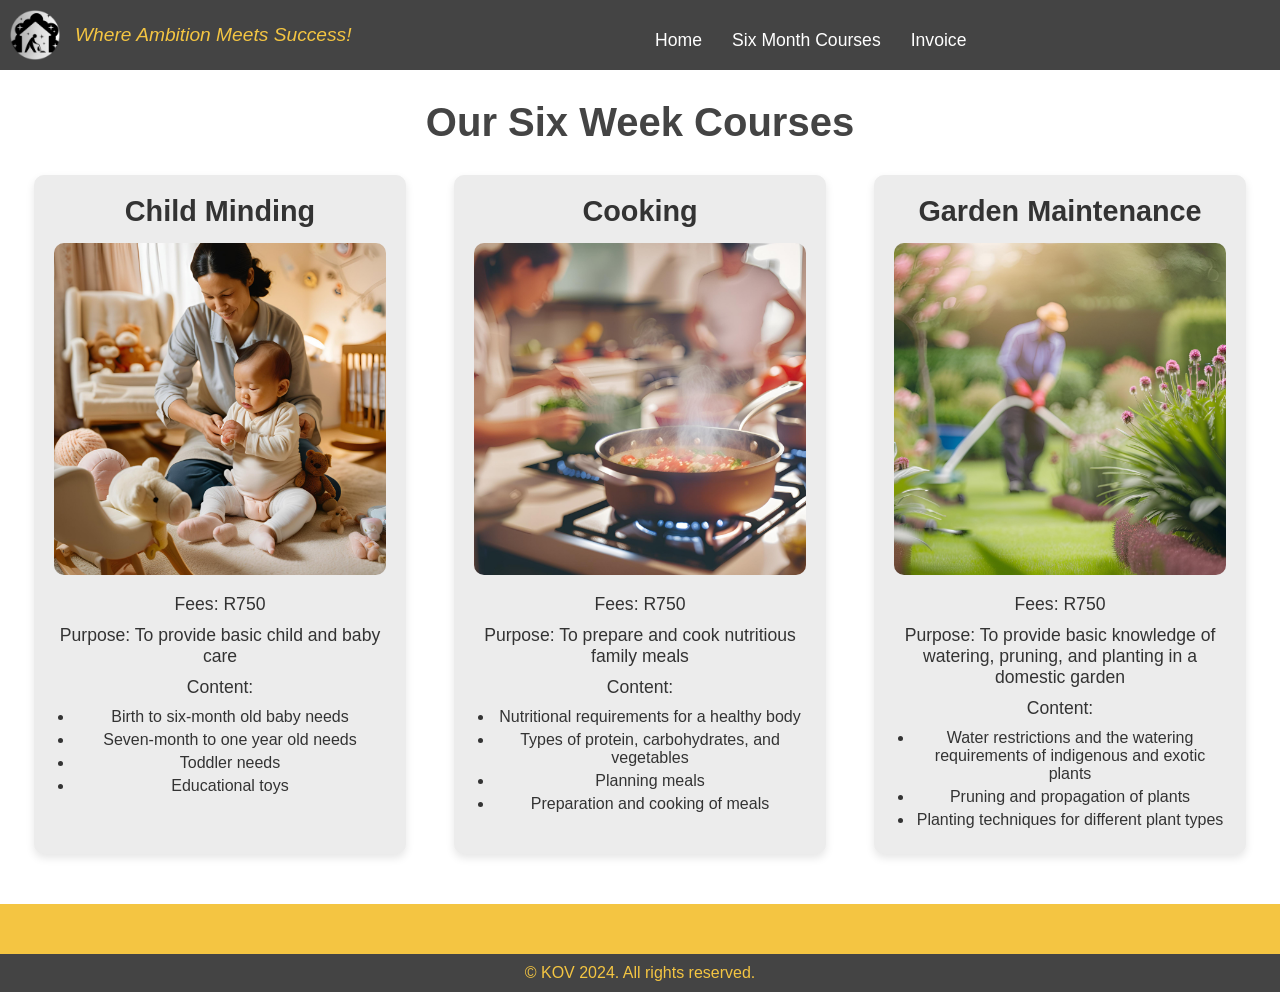
<file: six_week_courses.html>
<!DOCTYPE html>
<html lang="en">
<head>
    <meta charset="UTF-8">
    <meta name="viewport" content="width=device-width, initial-scale=1.0">
    <link rel="icon" href="logo2.ico" type="image/x-icon">
    <title>Six Week Courses</title>
    <link rel="stylesheet" href="courses.css"> 
</head>
<body>
    <header>
        <div class="logo-container">
            <img src="logo2.ico" alt="Logo">
            <em>Where Ambition Meets Success!</em>
        <nav>
            <ul>
                <li><a href="home.html">Home</a></li>
                <li><a href="six_month_courses.html">Six Month Courses</a></li>
                <li><a href = "calculate_fees.html">Invoice</a></li>
				
            </ul>
        </nav>
        
    </header>
    <section id="courses">
        <h2>Our Six Week Courses</h2>
        <div class="course-list">
            <div class="course">
               
                <h3>Child Minding</h3>
                <img src="child.png" alt="Child Mining">
                <p>Fees: R750</p>
                <p>Purpose: To provide basic child and baby care</p>
                <p>Content:</p>
                <ul>
                    <li>Birth to six-month old baby needs</li>
                    <li>Seven-month to one year old needs</li>
                    <li>Toddler needs</li>
                    <li>Educational toys</li>
                </ul>
                
            </div>
            <div class="course">
                <h3>Cooking</h3>
                <img src="cook.png" alt="Cooking">
                <p>Fees: R750</p>
                <p>Purpose: To prepare and cook nutritious family meals</p>
                <p>Content:</p>
                <ul>
                    <li>Nutritional requirements for a healthy body</li>
                    <li>Types of protein, carbohydrates, and vegetables</li>
                    <li>Planning meals</li>
                    <li>Preparation and cooking of meals</li>
                </ul>
              
            </div>
            <div class="course">
                <h3>Garden Maintenance</h3>
                <img src="garden.png" alt="Garden Maintenance">
                <p>Fees: R750</p>
                <p>Purpose: To provide basic knowledge of watering, pruning, and planting in a domestic garden</p>
                <p>Content:</p>
                <ul>
                    <li>Water restrictions and the watering requirements of indigenous and exotic plants</li>
                    <li>Pruning and propagation of plants</li>
                    <li>Planting techniques for different plant types</li>
                </ul>
                
            </div>
        </div>
    </section>	
		 <footer>
        <p>&copy; KOV 2024. All rights reserved.</p>
    </footer>
</body>
</html>
</file>
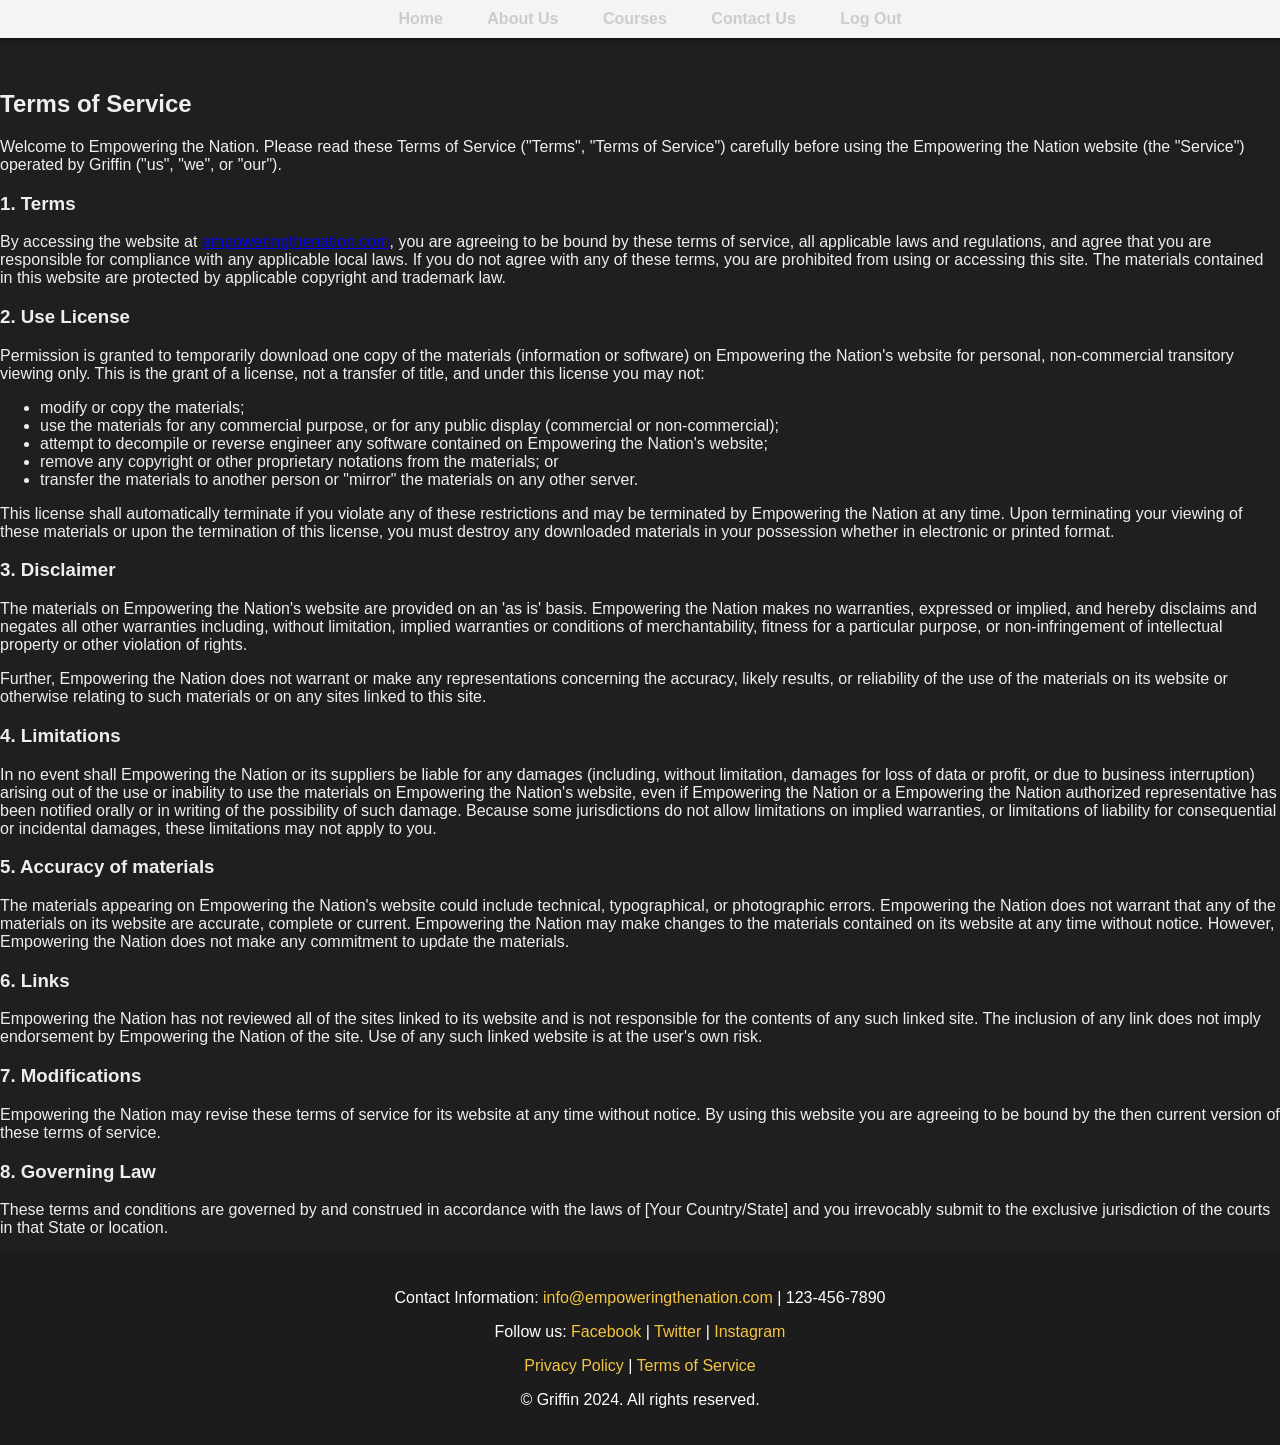
<file: terms.html>
<!DOCTYPE html>
<html lang="en">
<head>
    <meta charset="UTF-8">
    <meta name="viewport" content="width=device-width, initial-scale=1.0">
    <title>Terms of Service - Empowering the Nation</title>
    <link rel="stylesheet" href="styles.css">
    <link rel="icon" href="pixel.ico" type="image/x-icon">
</head>
<body>
    <header>
        <nav>
            <ul>
                <li><a href="home.html">Home</a></li>
                <li><a href="about us.html">About Us</a></li>
                <li><a href="courses.html">Courses</a></li>
                <li><a href="contact.html">Contact Us</a></li>
               
                <li><a href="index.html">Log Out</a></li>
            </ul>
        </nav>
    </header>

    <section id="terms">
        <h2>Terms of Service</h2>
        <p>Welcome to Empowering the Nation. Please read these Terms of Service ("Terms", "Terms of Service") carefully before using the Empowering the Nation website (the "Service") operated by Griffin ("us", "we", or "our").</p>

        <h3>1. Terms</h3>
        <p>By accessing the website at <a href="http://empoweringthenation.com">empoweringthenation.com</a>, you are agreeing to be bound by these terms of service, all applicable laws and regulations, and agree that you are responsible for compliance with any applicable local laws. If you do not agree with any of these terms, you are prohibited from using or accessing this site. The materials contained in this website are protected by applicable copyright and trademark law.</p>

        <h3>2. Use License</h3>
        <p>Permission is granted to temporarily download one copy of the materials (information or software) on Empowering the Nation's website for personal, non-commercial transitory viewing only. This is the grant of a license, not a transfer of title, and under this license you may not:</p>
        <ul>
            <li>modify or copy the materials;</li>
            <li>use the materials for any commercial purpose, or for any public display (commercial or non-commercial);</li>
            <li>attempt to decompile or reverse engineer any software contained on Empowering the Nation's website;</li>
            <li>remove any copyright or other proprietary notations from the materials; or</li>
            <li>transfer the materials to another person or "mirror" the materials on any other server.</li>
        </ul>
        <p>This license shall automatically terminate if you violate any of these restrictions and may be terminated by Empowering the Nation at any time. Upon terminating your viewing of these materials or upon the termination of this license, you must destroy any downloaded materials in your possession whether in electronic or printed format.</p>

        <h3>3. Disclaimer</h3>
        <p>The materials on Empowering the Nation's website are provided on an 'as is' basis. Empowering the Nation makes no warranties, expressed or implied, and hereby disclaims and negates all other warranties including, without limitation, implied warranties or conditions of merchantability, fitness for a particular purpose, or non-infringement of intellectual property or other violation of rights.</p>
        <p>Further, Empowering the Nation does not warrant or make any representations concerning the accuracy, likely results, or reliability of the use of the materials on its website or otherwise relating to such materials or on any sites linked to this site.</p>

        <h3>4. Limitations</h3>
        <p>In no event shall Empowering the Nation or its suppliers be liable for any damages (including, without limitation, damages for loss of data or profit, or due to business interruption) arising out of the use or inability to use the materials on Empowering the Nation's website, even if Empowering the Nation or a Empowering the Nation authorized representative has been notified orally or in writing of the possibility of such damage. Because some jurisdictions do not allow limitations on implied warranties, or limitations of liability for consequential or incidental damages, these limitations may not apply to you.</p>

        <h3>5. Accuracy of materials</h3>
        <p>The materials appearing on Empowering the Nation's website could include technical, typographical, or photographic errors. Empowering the Nation does not warrant that any of the materials on its website are accurate, complete or current. Empowering the Nation may make changes to the materials contained on its website at any time without notice. However, Empowering the Nation does not make any commitment to update the materials.</p>

        <h3>6. Links</h3>
        <p>Empowering the Nation has not reviewed all of the sites linked to its website and is not responsible for the contents of any such linked site. The inclusion of any link does not imply endorsement by Empowering the Nation of the site. Use of any such linked website is at the user's own risk.</p>

        <h3>7. Modifications</h3>
        <p>Empowering the Nation may revise these terms of service for its website at any time without notice. By using this website you are agreeing to be bound by the then current version of these terms of service.</p>

        <h3>8. Governing Law</h3>
        <p>These terms and conditions are governed by and construed in accordance with the laws of [Your Country/State] and you irrevocably submit to the exclusive jurisdiction of the courts in that State or location.</p>
    </section>

    <footer>
        <p>Contact Information: <a href="mailto:info@empoweringthenation.com">info@empoweringthenation.com</a> | 123-456-7890</p>
        <p>Follow us: 
            <a href="https://www.facebook.com/login/">Facebook</a> | 
            <a href="https://x.com/i/flow/login">Twitter</a> | 
            <a href="https://www.instagram.com/accounts/login/?hl=en">Instagram</a>
        </p>
        <p><a href="privacy.html">Privacy Policy</a> | <a href="terms.html">Terms of Service</a></p>
        <p>&copy; Griffin 2024. All rights reserved.</p>
    </footer>
</body>
</html>
</file>
<file: index.css>
body {
    font-family: 'Arial', sans-serif;
    margin: 0;
    padding: 0;
    color: #eee; /* Light grey text for better readability */
    background-color: #1f1f1f; /* Dark grey background */
    height: 100vh;
    display: flex;
    flex-direction: column;
    animation: fadeIn 1s ease-in;
}

header {
    background-color: #2a2a2a; /* Dark grey header */
    color: #fff; /* White text */
    padding: 15px 0; /* Increased padding for better spacing */
    text-align: center; /* Centered header content */
    box-shadow: 0 2px 5px rgba(0, 0, 0, 0.5); /* Subtle shadow for depth */
}

#hero {
    flex: 1;
    background: url('logo.jpg') no-repeat center center/cover;
    color: #fff; /* White text */
    text-align: center;
    padding: 60px 20px; /* Increased padding for more breathing room */
    display: flex;
    flex-direction: column;
    justify-content: center;
    align-items: center;
    transition: background-color 0.3s ease; /* Smooth background transition */
}

#hero img {
    max-width: 150px; /* Increased max width for a better view */
    border-radius: 50%; /* Circular image */
    margin-bottom: 20px; /* Space below the image */
}

#Begin {
    background-color: #000; /* Black background */
    border: none; /* Removed border */
    padding: 15px 30px; /* Increased padding for a larger button */
    font-size: 18px; /* Larger font size */
    cursor: pointer;
    border-radius: 10px;
    transition: background-color 0.3s ease, transform 0.3s ease; /* Smooth transition */
}

#Begin a {
    text-decoration: none; /* Remove underline */
    color: #fff; /* White text */
}

#Begin:hover {
    background-color: #28a745; /* Green on hover */
    transform: scale(1.05); /* Slightly scale up on hover */
}

footer {
    background-color: #2a2a2a;
    color: #fff;
    text-align: center;
    padding: 15px; /* Increased padding for footer */
    position: relative; /* Position relative for any adjustments */
    box-shadow: 0 -2px 5px rgba(0, 0, 0, 0.5); /* Subtle shadow for depth */
}

/* Responsive Styles */
@media (max-width: 600px) {
    header {
        padding: 10px 0; /* Adjusted padding for smaller screens */
    }

    #hero h1 {
        font-size: 1.8em; /* Responsive heading size */
    }

    #Begin {
        padding: 10px 20px; /* Adjusted button padding */
        font-size: 16px; /* Adjusted button font size */
    }
}

/* Media Queries for Small Devices */
@media (max-width: 768px) {
    header {
        padding: 15px 0; /* Adjust header padding */
    }

    main {
        width: 95%; /* Increase width for smaller screens */
        margin: 10px; /* Reduce margin */
    }

    nav ul li {
        margin: 0 10px; /* Reduce margin for navigation */
    }

    h1 {
        font-size: 24px; /* Adjust heading size */
    }

    button {
        padding: 8px 16px; /* Adjust button padding */
    }
}

/* Media Queries for Extra Small Devices */
@media (max-width: 480px) {
    header {
        padding: 10px 0; /* Further reduce header padding */
    }

    main {
        width: 100%; /* Full width on extra small screens */
        margin: 5px; /* Reduce margin */
    }

    h1 {
        font-size: 20px; /* Further adjust heading size */
    }

    button {
        font-size: 14px; /* Adjust button font size */
    }
}


@keyframes fadeIn {
    from {
        opacity: 0;
    }
    to {
        opacity: 1;
    }
}
</file>
<file: about us.css>
/* about.css file */

body {
    font-family: 'Arial', sans-serif;
    color: #eee;
    background-color: #1f1f1f;
    margin: 0;
    padding: 0;
    animation: fadeIn 1s ease-in;
}
.Logo img{
    border-radius: 60%;
    width: 150px;
    height: 190px;
    object-fit: cover;
    margin-bottom: 10px;
}    

header {
    background-color: #2a2a2a; /* Dark grey header */
    color: #fff; /* White text */
    padding: 10px 0;
    text-align: center; /* Centered header content */
}


nav ul {
    list-style-type: none;
    margin: 0;
    padding: 0;
    text-align: center;
}

nav ul li {
    display: inline;
    margin: 0 15px;
}

nav ul li a {
    color: #ffffff; /* Light grey for navigation links */
    text-decoration: none;
    font-weight: bold;
}
nav ul li a:hover {
    text-decoration: underline;
}


main {
    padding: 20px;
    max-width: 1200px;
    margin: auto;
}

.about {
    text-align: center;
}

.mission-vision {
    display: flex;
    justify-content: space-around;
    margin-bottom: 30px;
}

.mission, .vision {
    width: 45%;
}

h1, h2 {
    color: #f4c542;
}

.team {
    margin-top: 80px;
}

.Omphe {
    display: inline-block;
    width: 31%;
    margin: 10px;
    text-align: center;
}

.Omphe a {
    color: hotpink;
}

.Omphe a:hover {
    text-decoration: underline;
}

.Omphe img {
    border-radius: 60%;
    width: 150px;
    height: 190px;
    object-fit: cover;
    margin-bottom: 10px;
}
.Kabelo {
    display: inline-block;
    width: 31%;
    margin: 10px;
    text-align: center;
}

.Kabelo img {
    border-radius: 60%;
    width: 150px;
    height: 190px;
    object-fit: cover;
    margin-bottom: 10px;
}
.Vanessa {
    display: inline-block;
    width: 31%;
    margin: 10px;
    text-align: center;
}



.Vanessa img {
    border-radius: 60%;
    width: 150px;
    height: 190px;
    object-fit: cover;
    margin-bottom: 10px;
}

footer {
    background-color: #1c1c1c; /* Darker grey footer */
    color: #fff; /* White text */
    text-align: center;
    padding: 20px;
}
footer a {
    color: #f4c542; /* Gold color for links */
    text-decoration: none;
}

footer a:hover {
    text-decoration: underline;
}

@keyframes fadeIn {
    from {
        opacity: 0;
    }
    to {
        opacity: 1;
    }
}
</file>
<file: fees.css>
/* General Styles */
body {
    font-family: 'Arial', sans-serif;
    background-color: #f4f4f4;
    margin: 0;
    padding: 0;
    color: #333;
    display: flex;
    flex-direction: column;
    align-items: center;
    animation: fadeIn 1s ease-in;
    font-size: 18px;
    animation: fadeIn 1s ease-in;
}

/* Header Styles */
header {
    background-color: #1f1f1f;
    color: #fff;
    padding: 20px 0;
    width: 100%;
    text-align: center;
}

header img {
    width: 60px; /* Logo size */
    height: auto;
}

/* Navigation Styles */
nav ul {
    list-style: none;
    padding: 0;
    margin: 10px 0;
}

nav ul li {
    display: inline;
    margin: 0 15px;
}

nav ul li a {
    color: #fff;
    text-decoration: none;
    font-size: 18px;
}

nav ul li a:hover {
    color: #b8860b; /* Gold/Brown on hover */
}

/* Main Content Styles */
main {
    background-color: #fff;
    border-radius: 10px;
    box-shadow: 0 0 10px rgba(0, 0, 0, 0.1);
    padding: 20px;
    margin: 20px;
    width: 90%;
    max-width: 700px;
    text-align: center;
}

h1 {
    margin-bottom: 20px;
    font-size: 28px;
}

/* Form Styles */
form {
    display: flex;
    flex-direction: column;
}

label {
    margin: 10px 0 5px;
    font-weight: bold;
}

input[type="text"],
input[type="tel"],
input[type="email"] {
    padding: 12px;
    border: 1px solid #ccc;
    border-radius: 5px;
    margin-bottom: 15px;
    font-size: 16px;
}

/* Fieldset Styles */
fieldset {
    border: 2px solid #ddd;
    border-radius: 5px;
    padding: 15px;
    margin-bottom: 20px;
    background-color: #f9f9f9;
}

legend {
    font-weight: bold;
    font-size: 22px;
}

/* Course Selection Styles */
.course-category {
    margin-bottom: 20px;
}

.course-category label {
    display: block;
    margin: 10px 0;
    font-size: 18px;
}

/* Button Styles */
button {
    background-color: #28a745;
    color: #fff;
    padding: 10px 20px;
    border: none;
    border-radius: 5px;
    cursor: pointer;
    font-size: 16px;
    transition: background-color 0.3s ease;
}

button:hover {
    background-color: #218838; /* Darker green on hover */
}

/* Footer Styles */
footer {
    background-color: #1f1f1f;
    color: #fff;
    text-align: center;
    padding: 10px;
    width: 100%;
    position: relative;
    bottom: 0;
}
@keyframes fadeIn {
    from {
        opacity: 0;
    }
    to {
        opacity: 1;
    }
}
</file>
<file: checkout.css>
body {
    font-family: Arial, sans-serif;
    animation: fadeIn 1s ease-in;
    color: #000; /* Black text for better readability */
    background-color: #ffffff; /* White background */
}

header {
    background-color: #2a2a2a; /* Dark grey header */
    color: #fff; /* White text */
    display: flex;
    align-items: center;
    justify-content: space-between;
    padding: 10px;
    box-shadow: 0 2px 5px rgba(0, 0, 0, 0.2); /* Subtle shadow for depth */
}

nav {
    flex-grow: 1;
    text-align: center;
}

nav ul {
    list-style-type: none;
    margin: 0;
    padding: 0;
    display: inline-block; /* Make ul inline to center it */
}

nav ul li {
    display: inline;
    margin: 0 20px; /* Add space between links */
}

nav ul li a {
    color: #ccc; /* Light grey for navigation links */
    text-decoration: none;
    font-weight: bold;
    transition: color 0.3s; /* Smooth transition for hover effect */
}

nav ul li a:hover {
    color: #f4c542; /* Highlight color on hover */
}

.logo-container {
    display: flex;
    align-items: center;
}

.logo-container img {
    width: 50px; /* Adjust size of the logo */
    height: 50px;
    margin-right: 10px; /* Space between image and text */
}

.logo-container em {
    font-style: italic;
    font-size: 1.2em;
    color: #f4c542; /* Highlight color for logo text */
}

.background-section {
    height: 50vh;
    background: url('the-office.gif') no-repeat center center;
    background-size: cover;
}

.progress-container {
    margin: 20px;
}

.progress-bar {
    background: #f4f4f4;
    margin: 20px 0;
    padding: 20px;
    border-radius: 5px;
    position: relative;
}

.progress-indicator {
    display: flex;
    justify-content: space-between;
    margin: 20px 0;
}

.indicator {
    width: 30px;
    height: 30px;
    border: 2px solid #ccc;
    border-radius: 50%;
    display: flex;
    align-items: center;
    justify-content: center;
    transition: background 0.3s, color 0.3s;
}

.indicator.active {
    background: #007BFF;
    color: white;
}

button {
    padding: 10px 15px;
    background: #007BFF;
    color: white;
    border: none;
    border-radius: 5px;
    cursor: pointer;
    transition: background 0.3s; /* Smooth transition for button */
}

button:hover {
    background: #0056b3; /* Darker shade on hover */
}

footer {
    text-align: center;
    padding: 10px 0;
    background: #f4f4f4;
}

#animation-container {
    position: fixed;
    top: 50%;
    left: 50%;
    transform: translate(-50%, -50%);
    text-align: center;
}

.hidden {
    display: none;
}

@keyframes drop {
    0% { transform: translateY(0); opacity: 1; }
    100% { transform: translateY(300px); opacity: 0; }
}

@keyframes wave {
    0%, 100% { transform: rotate(0deg); }
    50% { transform: rotate(20deg); }
}

@keyframes fadeIn {
    from {
        opacity: 0;
    }
    to {
        opacity: 1;
    }
}

/* Additional features for improved styling */
.card {
    border: 1px solid #ddd;
    border-radius: 5px;
    padding: 15px;
    margin: 10px;
    box-shadow: 0 2px 5px rgba(0, 0, 0, 0.1); /* Light shadow */
}

input[type="text"], input[type="email"], input[type="number"], select {
    width: 100%;
    padding: 10px;
    margin: 5px 0;
    border: 1px solid #ccc;
    border-radius: 5px;
    transition: border-color 0.3s; /* Smooth transition for input focus */
}

input[type="text"]:focus, input[type="email"]:focus, input[type="number"]:focus, select:focus {
    border-color: #007BFF; /* Highlight border color on focus */
}
</file>
<file: styles.css>
body {
    font-family: 'Arial', sans-serif;
    margin: 0;
    padding: 0;
    color: #eee; /* Light grey text for better readability */
    background-color: #1f1f1f; /* Dark grey background */
    animation: fadeIn 1s ease-in; /* 3-second fade-in effect */
}

header {
    background-color: #f4f4f4; /* Light grey header */
    color: #000; /* Black text */
    padding: 10px;
    display: flex;
    justify-content: space-between;
    align-items: center;
    position: fixed; /* Fix the header to the top */
    top: 0;
    width: 100%;
    z-index: 1000;
    box-shadow: 0 2px 5px rgba(0, 0, 0, 0.5); /* Shadow for depth */
    overflow-x: auto; /* Allow horizontal scrolling */
    white-space: nowrap; /* Prevent wrapping of nav items */
}

body {
    padding-top: 70px; /* Avoid content hiding under the header */
    overflow-y: auto; /* Ensure vertical scrolling if needed */
}

.logo-container {
    display: flex;
    align-items: center;
}

.logo-container img {
    width: 50px; /* Adjust size of the logo */
    height: 50px;
    margin-right: 10px; /* Space between image and text */
}

.logo-container em {
    font-style: italic;
    font-size: 1.2em;
    color: #f4c542;
}

/* Center the navigation links */
nav {
    flex-grow: 1;
    text-align: center;
}

nav ul {
    list-style-type: none;
    margin: 0;
    padding: 0;
    display: inline-block; /* Make ul inline to center it */
}

nav ul li {
    display: inline;
    margin: 0 20px; /* Add space between links */
}

nav ul li a {
    color: #ccc; /* Light grey for navigation links */
    text-decoration: none;
    font-weight: bold;
}

nav ul li a:hover {
    color: #f4c542;
}

/* Hero Section */
#hero {
    background: url('background.png') no-repeat center center/cover;
    color: #fff;
    text-align: center;
    padding: 50px 50px;
}

#hero img {
    max-width: 500px; /* Increase image size */
    height: 100px; /* Maintain aspect ratio */
    border-radius: 50%;
}

#hero h1 {
    font-size: 2.5em;
    margin: 20px 0;
}

#hero p {
    font-size: 1.2em;
    margin-bottom: 20px;
}

#hero button {
    background-color: rgba(255, 255, 255, 0.1); /* Transparent button */
    color: #fff; /* White text */
    border: 2px solid rgba(255, 255, 255, 0.3); /* Semi-transparent border */
    padding: 15px 30px; /* Button padding */
    margin: 10px;
    cursor: pointer;
    font-size: 1.2em; /* Button font size */
    transition: background-color 0.3s ease, border-color 0.3s ease, transform 0.3s ease; /* Smooth transition */
}

#hero button:hover {
    background-color: rgba(255, 255, 255, 0.3); /* Slightly more opaque on hover */
    border-color: rgba(255, 255, 255, 0.5); /* Border becomes more visible on hover */
    transform: scale(1.05); /* Slightly increase size on hover */
}


/* Course Section */
#courses {
    padding: 20px;
    text-align: center;
}

.course-list {
    display: flex;
    justify-content: center;
    flex-wrap: wrap;
}

.course {
    border: 1px solid #555; /* Grey border for courses */
    padding: 20px;
    margin: 10px;
    width: 300px;
    background-color: #2e2e2e; /* Darker grey background for courses */
    color: #eee; /* Light grey text */
    transition: transform 0.3s ease, background-color 0.3s ease;
}

/* Hover effect on course */
.course:hover {
    background-color: #444; /* Slightly lighter background on hover */
    transform: scale(1.05); /* Slight zoom on hover */
}

.course h3 {
    color: #ddd; /* Light grey for course titles */
}

/* Course Images */
.course img {
    border-radius: 60%;
    width: 150px;
    height: 190px;
    object-fit: cover;
    margin-bottom: 10px;
}

/* Transparent Buttons */
.course a button {
    background-color: transparent;
    color: #fff; /* White text */
    border: 2px solid #fff; /* White border */
    padding: 10px 20px;
    cursor: pointer;
    font-size: 1.1em;
    transition: background-color 0.3s ease, border-color 0.3s ease;
}

/* Button Hover Effect */
.course a button:hover {
    background-color: rgba(255, 255, 255, 0.2); /* Semi-transparent on hover */
    border-color: #f4c542; /* Highlight border on hover */
}

/* Discount Section */
#discount {
    background: linear-gradient(135deg, #4e4e4e, #2e2e2e); /* Gradient background */
    color: #fff; /* White text */
    padding: 40px;
    margin: 20px auto; /* Centering the section */
    max-width: 800px; /* Max width for the section */
    text-align: center; /* Center align text */
    border-radius: 10px; /* Rounded corners */
    box-shadow: 0 4px 20px rgba(0, 0, 0, 0.5); /* Subtle shadow effect */
    transition: transform 0.3s ease; /* Smooth transition for hover effect */
}

#discount:hover {
    transform: translateY(-5px); /* Lift effect on hover */
}

/* Heading Styles */
#discount h2 {
    font-size: 2em;
    margin-bottom: 15px;
    position: relative; /* Positioning for the decorative effect */
}

#discount h2::after {
    content: '';
    display: block;
    width: 50px; /* Decorative line width */
    height: 5px; /* Decorative line height */
    background: #f4c542; /* Color for the decorative line */
    margin: 10px auto; /* Center the line */
    border-radius: 5px; /* Rounded edges for the line */
}

/* List Styles */
#discount ul {
    list-style-type: none; /* Remove default list styles */
    padding: 0; /* Remove padding */
    text-align: left; /* Left align list items */
}

#discount li {
    margin: 10px 0; /* Spacing between list items */
    font-size: 1.2em; /* Increase font size for emphasis */
    position: relative; /* Positioning for the bullet effect */
}

#discount li::before {
    content: '✓'; /* Checkmark bullet */
    color: #f4c542; /* Color for the checkmark */
    position: absolute; /* Positioning for checkmark */
    left: -25px; /* Space from the list item */
    font-size: 1.5em; /* Size of the checkmark */
}


#contact form {
    display: flex;
    flex-direction: column;
    align-items: center;
}

#contact label {
    margin-top: 10px;
    color: #ddd; /* Light grey for labels */
}

#contact input, #contact textarea {
    width: 80%;
    padding: 10px;
    margin: 10px 0;
    border: 1px solid #666; /* Grey border for inputs */
    border-radius: 5px;
    background-color: #2e2e2e; /* Dark grey background */
    color: #ccc; /* Light grey text */
}



#contact button {
    background-color: #444; /* Dark grey button */
    color: #fff; /* White text */
    border: none;
    padding: 10px 20px;
    cursor: pointer;
    font-size: 1em;
}

#Begin button { 
    background-color: #444; /* Dark grey button */
    color: #fff; /* White text */
    border: none;
    padding: 10px 20px;
    cursor: pointer;
    font-size: 1em;
}

footer {
    background-color: #1c1c1c; /* Darker grey footer */
    color: #fff; /* White text */
    text-align: center;
    padding: 20px;
}

footer a {
    color: #f4c542; /* Gold color for links */
    text-decoration: none;
}

footer a:hover {
    text-decoration: underline;
}

/* Chatbot container styles */
#chatbot-container {
    position: fixed;
    bottom: 60px;
    right: 20px;
    width: 300px;
    height: 500px;
    z-index: 1000;
    border-radius: 8px;
    box-shadow: 0 4px 8px rgba(0, 0, 0, 0.3);
    display: none; /* Hidden by default */
}

iframe {
    width: 100%;
    height: 100%;
    border: none;
}

/* Toggle button styles */
#chatbot-toggle {
    position: fixed;
    bottom: 20px;
    right: 20px;
    background-color: #666;
    color: #fff;
    padding: 10px 20px;
    border-radius: 50px;
    cursor: pointer;
    box-shadow: 0 4px 8px rgba(0, 0, 0, 0.2);
}

/* Media Queries for Small Devices */
@media (max-width: 768px) {
    header {
        padding: 15px 0; /* Adjust header padding */
    }

    main {
        width: 95%; /* Increase width for smaller screens */
        margin: 10px; /* Reduce margin */
    }

    nav ul li {
        margin: 0 10px; /* Reduce margin for navigation */
    }

    h1 {
        font-size: 24px; /* Adjust heading size */
    }

    button {
        padding: 8px 16px; /* Adjust button padding */
    }
}

/* Media Queries for Extra Small Devices */
@media (max-width: 480px) {
    header {
        padding: 10px 0; /* Further reduce header padding */
    }

    main {
        width: 100%; /* Full width on extra small screens */
        margin: 5px; /* Reduce margin */
    }

    h1 {
        font-size: 20px; /* Further adjust heading size */
    }

    button {
        font-size: 14px; /* Adjust button font size */
    }
}



/* Keyframes for fade-in effect */
@keyframes fadeIn {
    from {
        opacity: 0;
    }
    to {
        opacity: 1;
    }
}
</file>
<file: login-signup.css>
* {
    box-sizing: border-box;
}

body {
    font-family: 'Arial', sans-serif;
    background-color: #333; /* Dark grey background */
    color: #ccc; /* Light grey text */
    display: flex;
    justify-content: center;
    align-items: center;
    height: 100vh;
    margin: 0;
    opacity: 0; /* Initial opacity for fade-in */
    animation: fadeIn 3s forwards; /* 3-second fade-in effect */
}

h1 {
    font-weight: bold;
    margin: 0;
    color: #fff; /* White color for headings */
}

p {
    font-size: 14px;
    font-weight: 100;
    line-height: 20px;
    letter-spacing: 0.5px;
    margin: 20px 0 30px;
}

a {
    color: #999; /* Light grey color for links */
    font-size: 14px;
    text-decoration: none;
    margin: 15px 0;
}

button {
    border-radius: 20px;
    border: 1px solid #444; /* Dark grey border */
    background-color: #444; /* Dark grey background */
    color: #fff; /* White text */
    font-size: 12px;
    font-weight: bold;
    padding: 12px 45px;
    letter-spacing: 1px;
    text-transform: uppercase;
    transition: transform 80ms ease-in;
    cursor: pointer;
}

button.ghost {
    background-color: transparent;
    border-color: #ccc; /* Light grey border for ghost button */
}

button:hover {
    background-color: #28a745; /* Green hover effect */
    transform: scale(1.05);
    border-color: #fff; /* Matching border on hover */
}

.back-button {
    position: absolute;
    bottom: 20px;
    left: 20px;
    display: none;
}

.container.right-panel-active .back-button {
    display: block;
}

form {
    background-color: #222; /* Very dark grey background for form */
    color: #ccc; /* Light grey text for form */
    display: flex;
    flex-direction: column;
    padding: 0 50px;
    height: 100%;
    justify-content: center;
    align-items: center;
    text-align: center;
}

input {
    background-color: #555; /* Dark grey input fields */
    border: none;
    color: #fff; /* White text for inputs */
    padding: 12px 15px;
    margin: 8px 0;
    width: 100%;
}

.logo-img {
    position: absolute;
    top: 20px; /* Adjust the value to control the vertical position */
    left: 50%;
    transform: translateX(-50%);
    max-width: 100px; /* Adjust the size of the image */
    height: auto;
    z-index: 101; /* Ensure it stays on top */
}

.container {
    position: relative;
    padding-top: 80px; /* Adjust the padding to avoid overlap with the image */
    background-color: #333; /* Dark grey background */
    border-radius: 10px;
    box-shadow: 0 14px 28px rgba(0, 0, 0, 0.25), 0 10px 10px rgba(0, 0, 0, 0.22);
    overflow: hidden;
    width: 768px;
    max-width: 100%;
    min-height: 480px;
}

.form-container {
    position: absolute;
    top: 0;
    height: 100%;
    transition: all 0.6s ease-in-out;
}

.sign-up-container {
    left: 0;
    width: 50%;
    opacity: 0;
    z-index: 1;
}

.sign-in-container {
    left: 0;
    width: 50%;
    z-index: 2;
}

.container.right-panel-active .sign-in-container {
    transform: translateX(100%);
}

.container.right-panel-active .sign-up-container {
    transform: translateX(100%);
    opacity: 1;
    z-index: 5;
}

.overlay-container {
    position: absolute;
    top: 0;
    left: 50%;
    width: 50%;
    height: 100%;
    overflow: hidden;
    transition: transform 0.6s ease-in-out;
    z-index: 100;
}

.overlay {
    background: #444; /* Dark grey background for overlay */
    background: -webkit-linear-gradient(to right, #444, #888); /* Gradient from dark to lighter grey */
    background: linear-gradient(to right, #444, #888);
    color: #fff; /* White text */
    position: relative;
    left: -100%;
    height: 100%;
    width: 200%;
    transform: translateX(0);
    transition: transform 0.6s ease-in-out;
}

.container.right-panel-active .overlay-container {
    transform: translateX(-100%);
}

.overlay-panel {
    position: absolute;
    display: flex;
    align-items: center;
    justify-content: center;
    flex-direction: column;
    padding: 0 40px;
    text-align: center;
    top: 0;
    height: 100%;
    width: 50%;
    transform: translateX(0);
    transition: transform 0.6s ease-in-out;
}

.overlay-left {
    transform: translateX(-20%);
}

.container.right-panel-active .overlay-left {
    transform: translateX(0);
}

.overlay-right {
    right: 0;
    transform: translateX(0);
}

.container.right-panel-active .overlay-right {
    transform: translateX(20%);
}

.social-buttons {
    display: flex;
    flex-direction: column;
    margin-top: 20px;
}

.social-button {
    border-radius: 20px;
    border: 1px solid #555; /* Dark grey border for social buttons */
    background-color: #333; /* Dark grey background for social buttons */
    color: #ccc; /* Light grey text for social buttons */
    font-size: 12px;
    font-weight: bold;
    padding: 12px 45px;
    letter-spacing: 1px;
    text-transform: uppercase;
    transition: transform 80ms ease-in;
    cursor: pointer;
    margin: 10px 0;
}

.social-button:hover {
    background-color: #444; /* Slightly lighter grey on hover */
    border-color: #666; /* Slightly lighter border on hover */
}

footer {
    text-align: center;
    margin-top: 20px;
    padding: 10px;
    background-color: #222; /* Very dark grey background for footer */
    color: #ccc; /* Light grey text for footer */
    position: absolute;
    bottom: 0;
    width: 100%;
}

/* Fade-in animation */
@keyframes fadeIn {
    to {
        opacity: 1;
    }
}

/* Media queries for responsiveness */
@media (max-width: 768px) {
    .container {
        width: 90%;
        min-height: 400px;
    }

    .form-container {
        padding: 0 20px;
    }

    input {
        padding: 10px;
    }

    button {
        padding: 10px 30px;
    }

    .logo-img {
        max-width: 80px; /* Adjust size for smaller screens */
    }

    .social-button {
        padding: 10px 30px;
    }
}

@media (max-width: 480px) {
    .container {
        width: 100%;
        min-height: 300px;
    }

    .form-container {
        padding: 0 10px;
    }

    input {
        padding: 8px;
    }

    button {
        padding: 8px 20px;
    }

    .logo-img {
        max-width: 60px; /* Further adjust size for very small screens */
    }

    .social-button {
        padding: 8px 20px;
    }
}
</file>
<file: courses.css>
/* General Reset */
* {
    margin: 0;
    padding: 0;
    box-sizing: border-box;
}

/* Body and General Styling */
body {
    font-family: 'Arial', sans-serif;
    background-color: #f4c542; /* Light Yellow/Gold Background */
    color: #333; /* Dark text color for readability */
    margin: 0;
    padding: 0;
    animation: fadeIn 1s ease-in; /* 3-second fade-in effect */
}

/* Header */
header {
    background-color: #444; /* Dark grey background for the header */
    color: #fff; /* White text for contrast */
    padding: 10px;
    align-items: center;
    text-align: center;
    justify-content: space-between;
    position: fixed;
    width: 100%;
    top: 0;
    left: 0;
    z-index: 1000;
}

header .logo-container {
    display: flex;
    justify-content: center;
    align-items: center;
}

header .logo-container img {
    height: 50px; /* Adjust logo size */
    margin-right: 15px;
    width: 50px;
}

header .logo-container em {
    font-size: 1.2em;
    color: #f4c542; /* Light yellow/gold text */
}

/* Navigation */
nav {
    flex-grow: 1;
    text-align: center;
}

nav ul {
    list-style: none;
    margin: 0;
    padding: 0;
    display: flex;
    justify-content: center;
    margin-top: 10px;
}

nav ul li {
    margin: 0 15px;
}

nav ul li a {
    text-decoration: none;
    color: #fff; /* White text */
    font-size: 1.1em; /* Same font size for all nav items */
    transition: color 0.3s ease;
}

nav ul li a:hover {
    color: #f4c542; /* Light yellow/gold on hover */
}

/* Ensure 'Invoice' looks consistent with the other links */
nav ul li a h1 {
    font-size: 1.1em; /* Make 'Invoice' the same size as the rest */
    display: inline;
    font-weight: normal; /* Ensure the font weight matches other links */
    margin: 0;
    color: inherit; /* Inherit color from the link */
}

/* Section - Courses */
#courses {
    padding: 100px 20px 50px; /* Adjust padding to account for fixed header */
    text-align: center;
    background-color: #fff;
}

#courses h2 {
    font-size: 2.5em;
    color: #444; /* Dark grey for headings */
    margin-bottom: 30px;
}

.course-list {
    display: flex;
    justify-content: space-around;
    flex-wrap: wrap;
    gap: 20px;
}

.course {
    background-color: #ececec; /* Light grey for course boxes */
    border-radius: 10px;
    padding: 20px;
    width: 30%;
    box-shadow: 0 4px 8px rgba(0, 0, 0, 0.1);
    transition: transform 0.3s ease;
}

.course:hover {
    transform: translateY(-5px);
}

.course h3 {
    font-size: 1.8em;
    color: #333; /* Darker grey */
    margin-bottom: 15px;
}

.course img {
    width: 100%;
    border-radius: 10px;
    margin-bottom: 15px;
}

.course p {
    font-size: 1.1em;
    margin-bottom: 10px;
}

.course ul {
    list-style: disc;
    margin-left: 20px;
}

.course ul li {
    margin-bottom: 5px;
}

/* Footer */
footer {
    background-color: #444; /* Dark grey footer */
    color: #fff; /* White text */
    text-align: center;
    padding: 10px 0;
    margin-top: 50px;
}

footer p {
    font-size: 1em;
    color: #f4c542; /* Light yellow/gold text */
}

/* Responsive Design */
@media (max-width: 768px) {
    .course-list {
        flex-direction: column;
        align-items: center;
    }

    .course {
        width: 80%;
    }
}

/* Media Queries for Small Devices */
@media (max-width: 768px) {
    header {
        padding: 15px 0; /* Adjust header padding */
    }

    main {
        width: 95%; /* Increase width for smaller screens */
        margin: 10px; /* Reduce margin */
    }

    nav ul li {
        margin: 0 10px; /* Reduce margin for navigation */
    }

    h1 {
        font-size: 24px; /* Adjust heading size */
    }

    button {
        padding: 8px 16px; /* Adjust button padding */
    }
}

/* Media Queries for Extra Small Devices */
@media (max-width: 480px) {
    header {
        padding: 10px 0; /* Further reduce header padding */
    }

    main {
        width: 100%; /* Full width on extra small screens */
        margin: 5px; /* Reduce margin */
    }

    h1 {
        font-size: 20px; /* Further adjust heading size */
    }

    button {
        font-size: 14px; /* Adjust button font size */
    }
}


@keyframes fadeIn {
    from {
        opacity: 0;
    }
    to {
        opacity: 1;
    }
}
</file>
